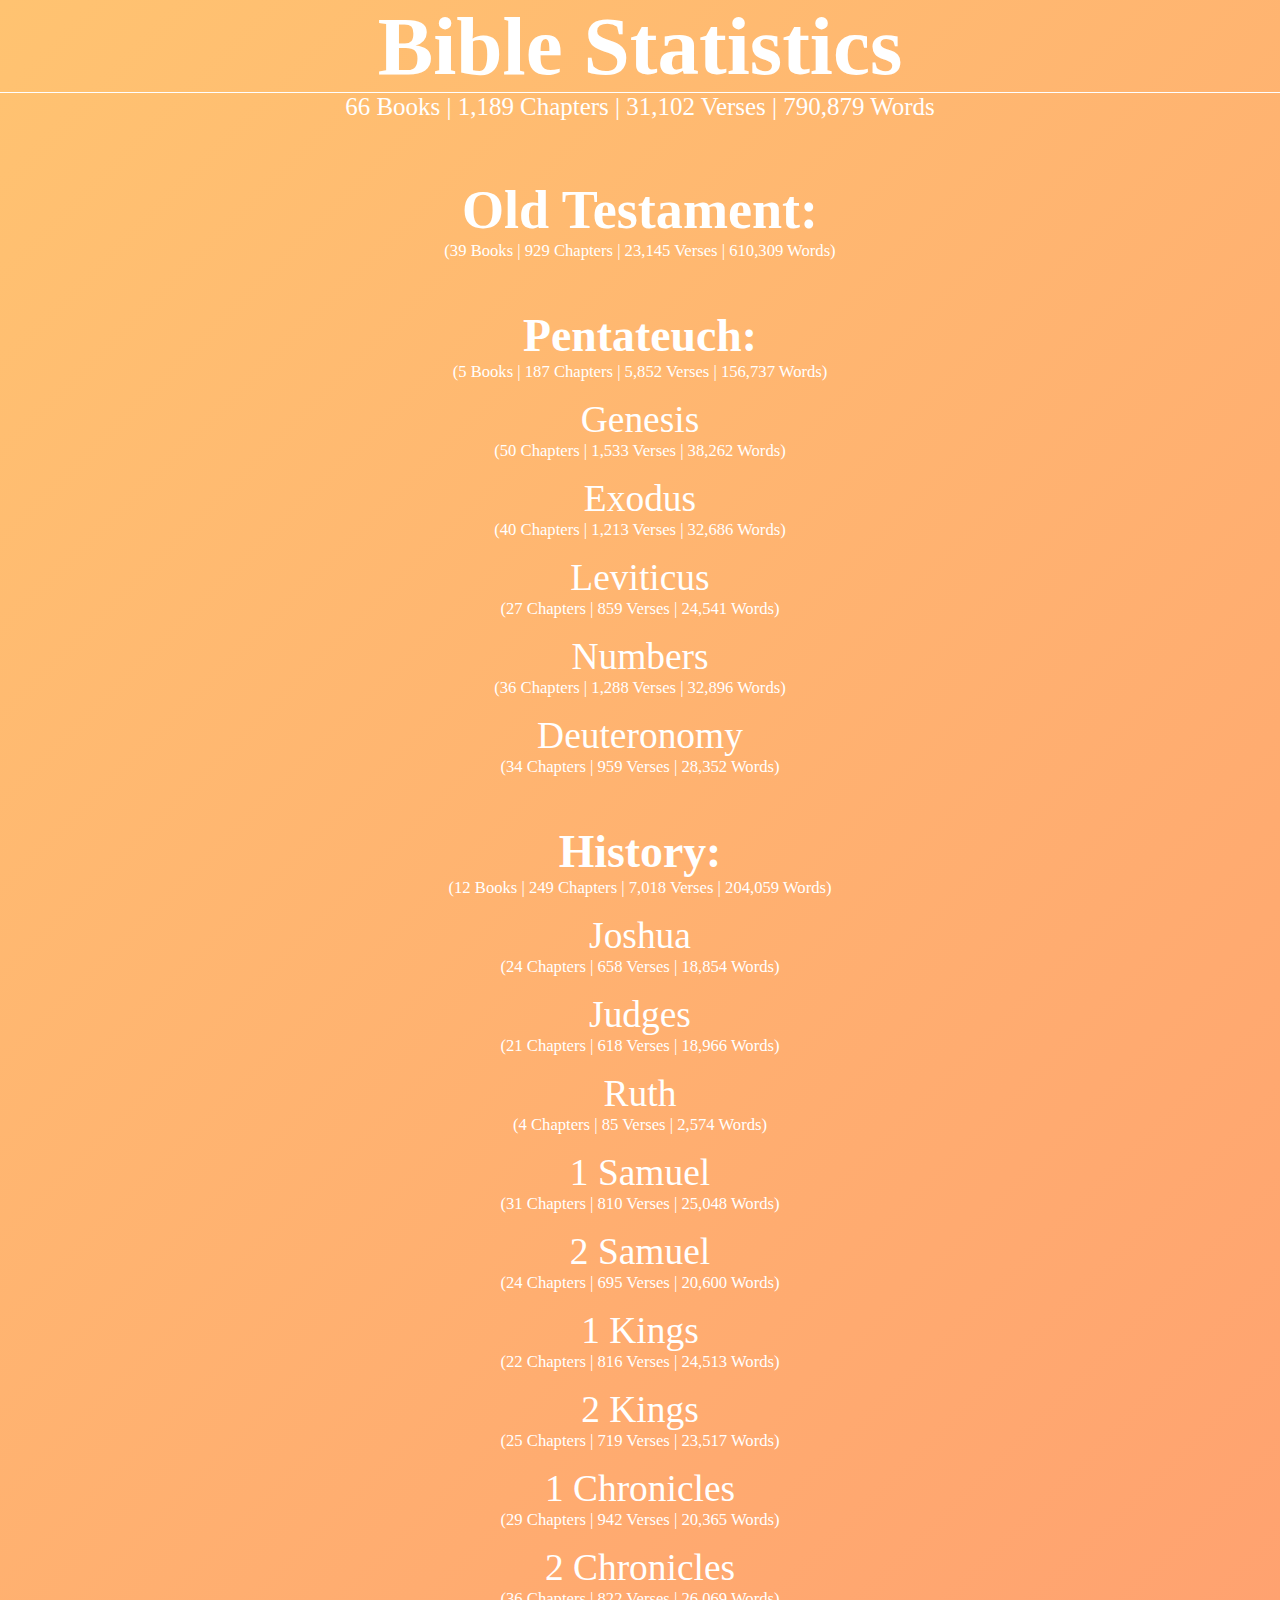
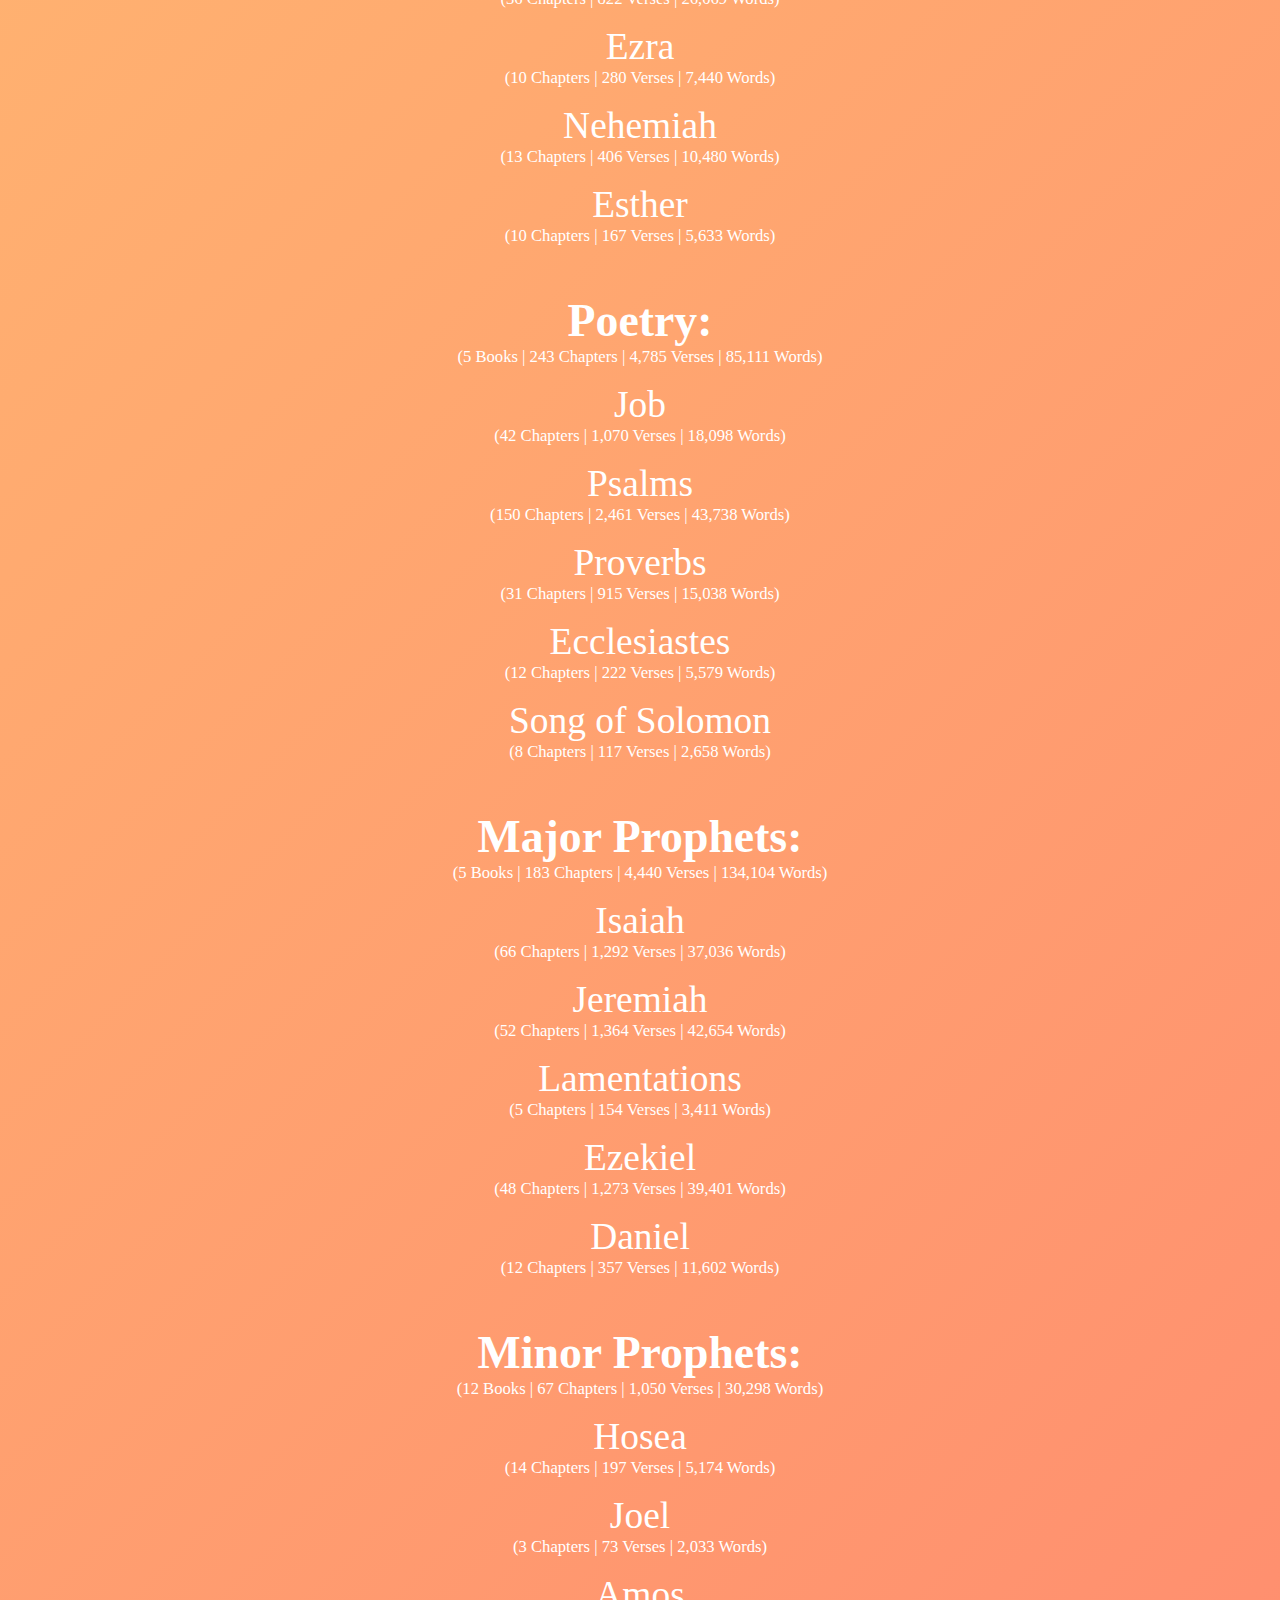
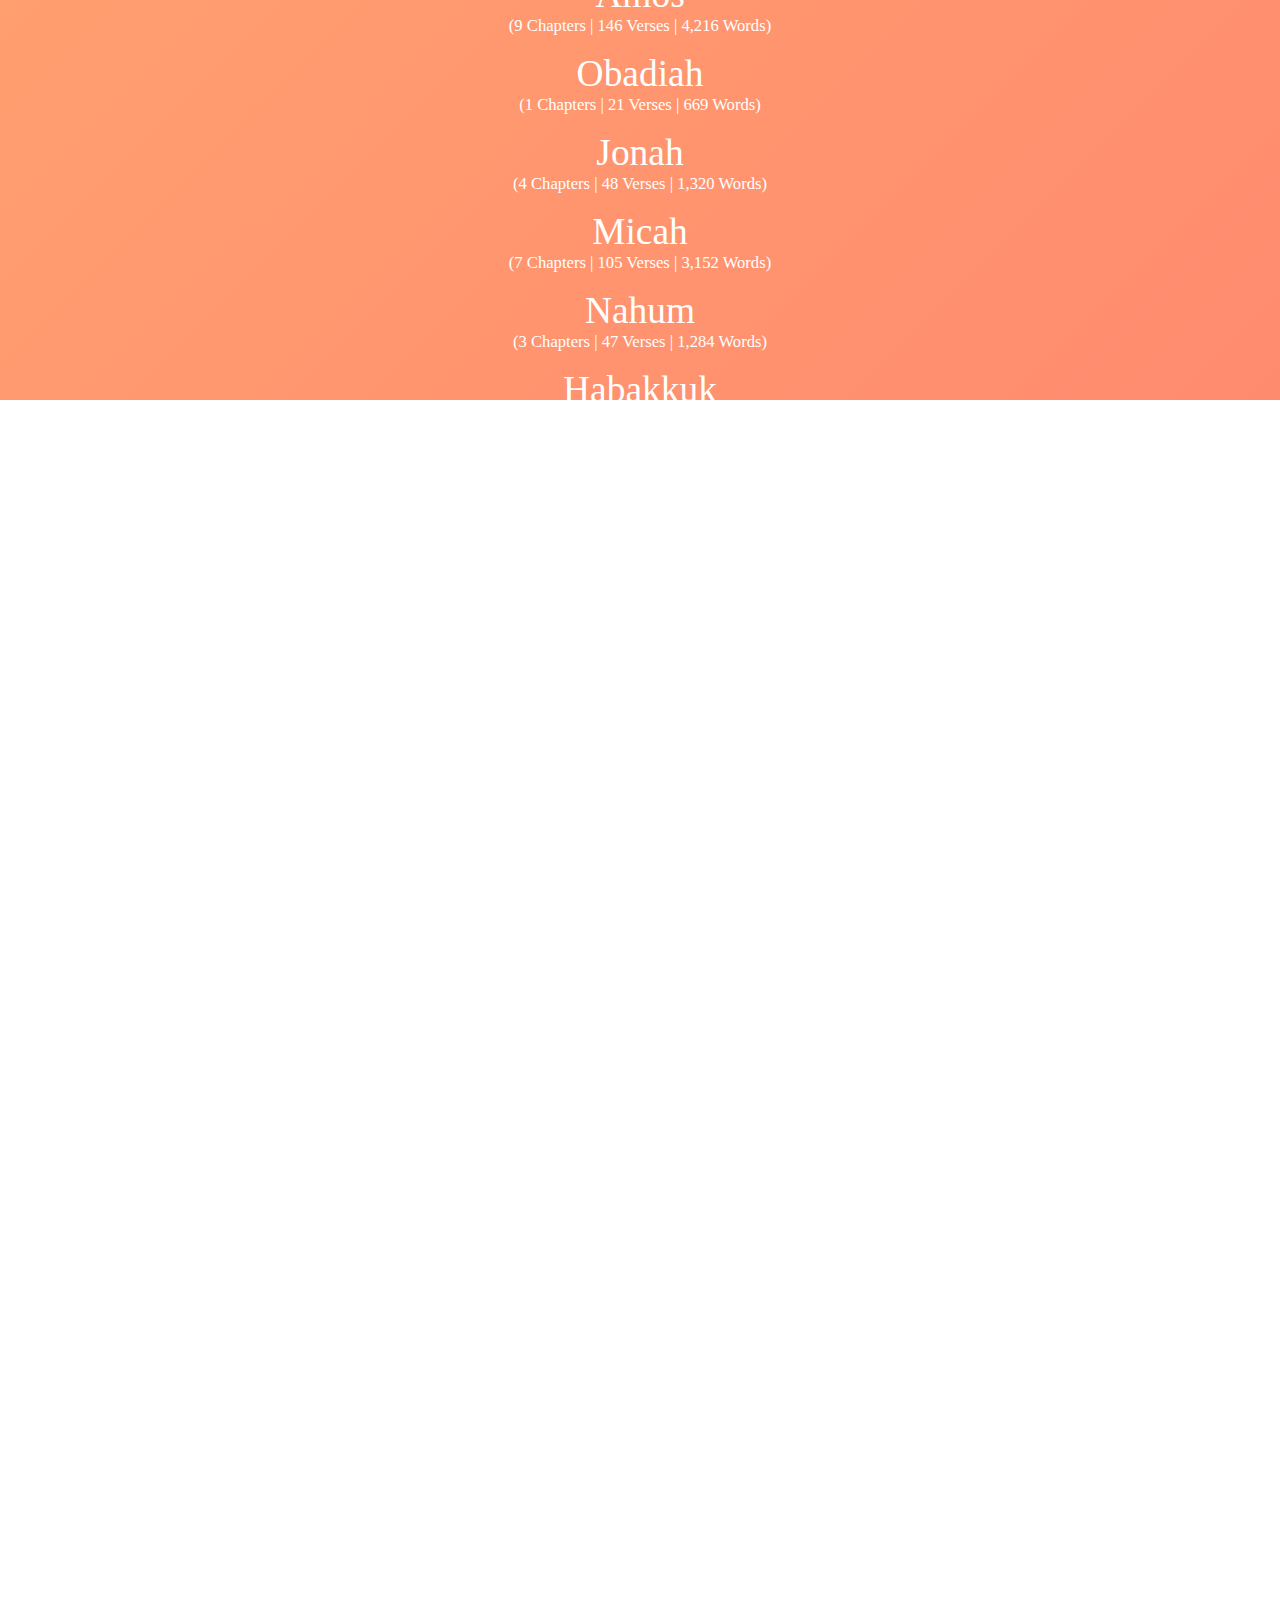
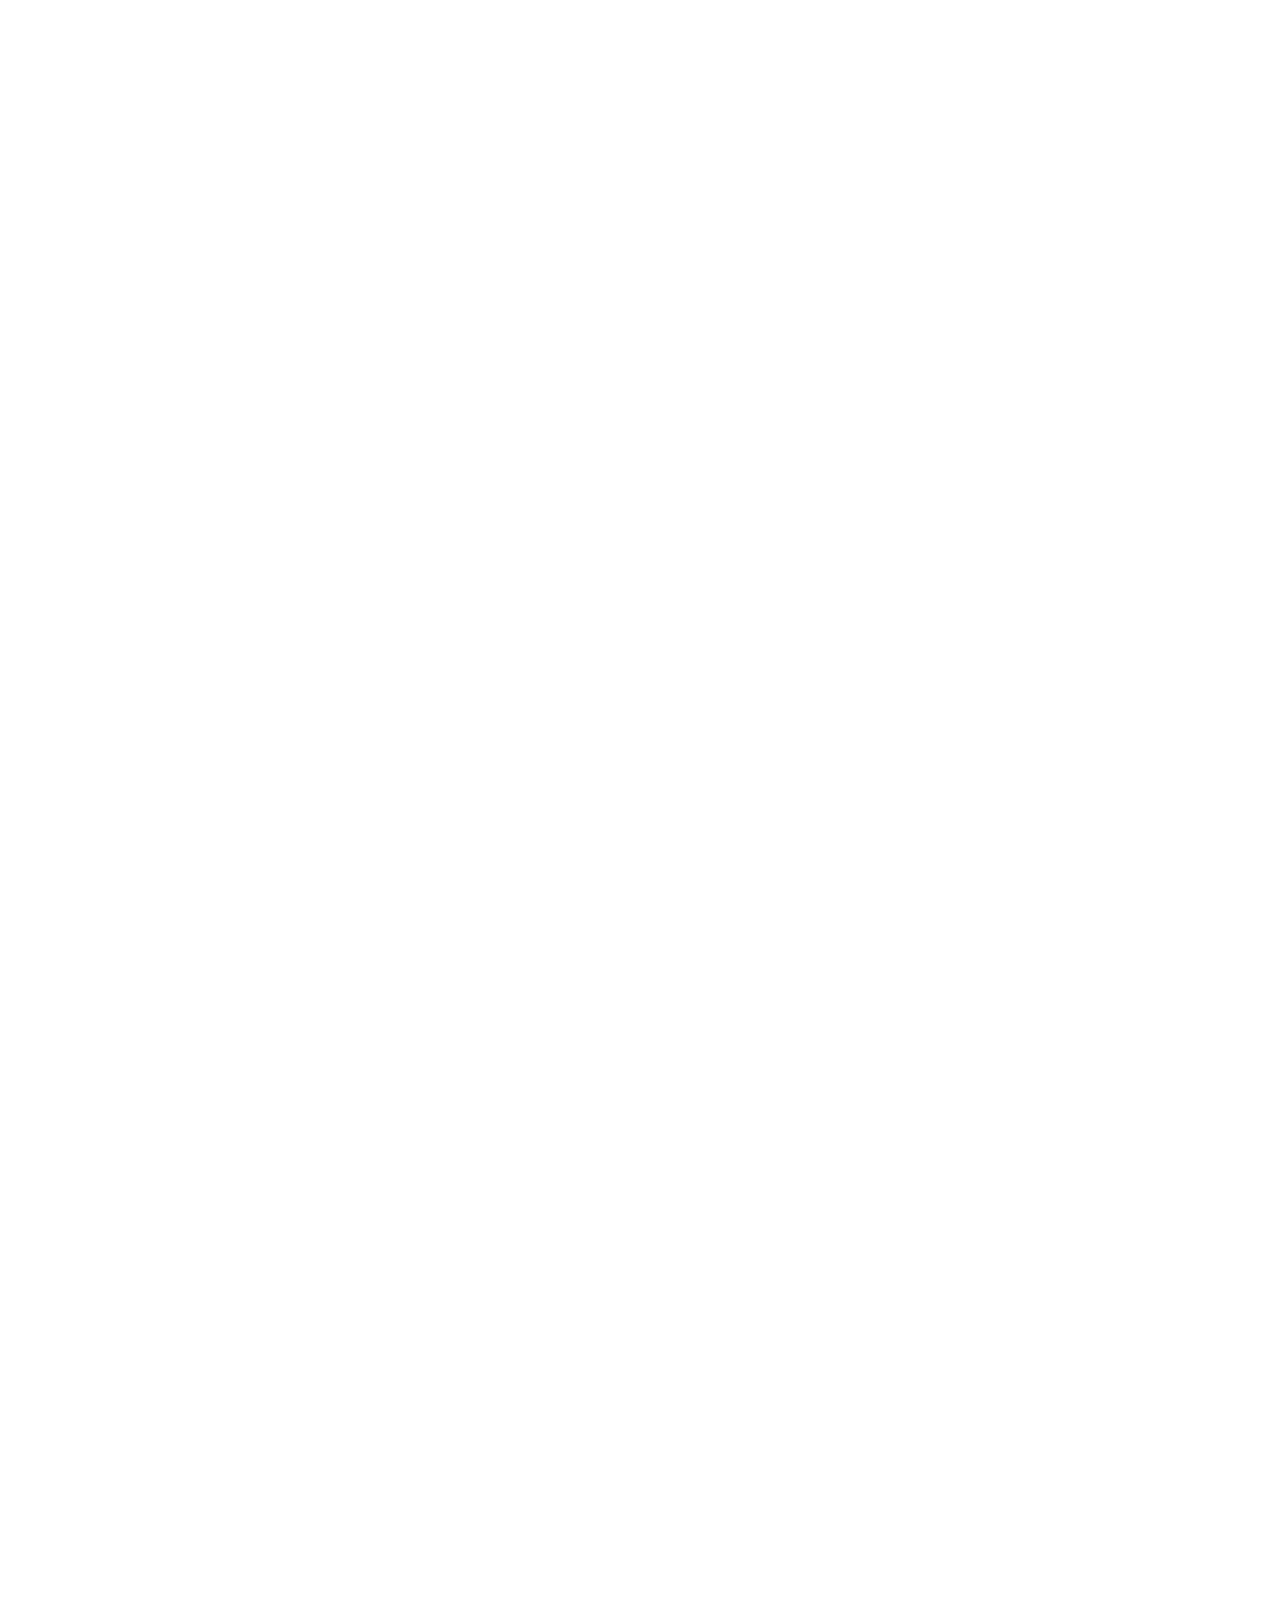
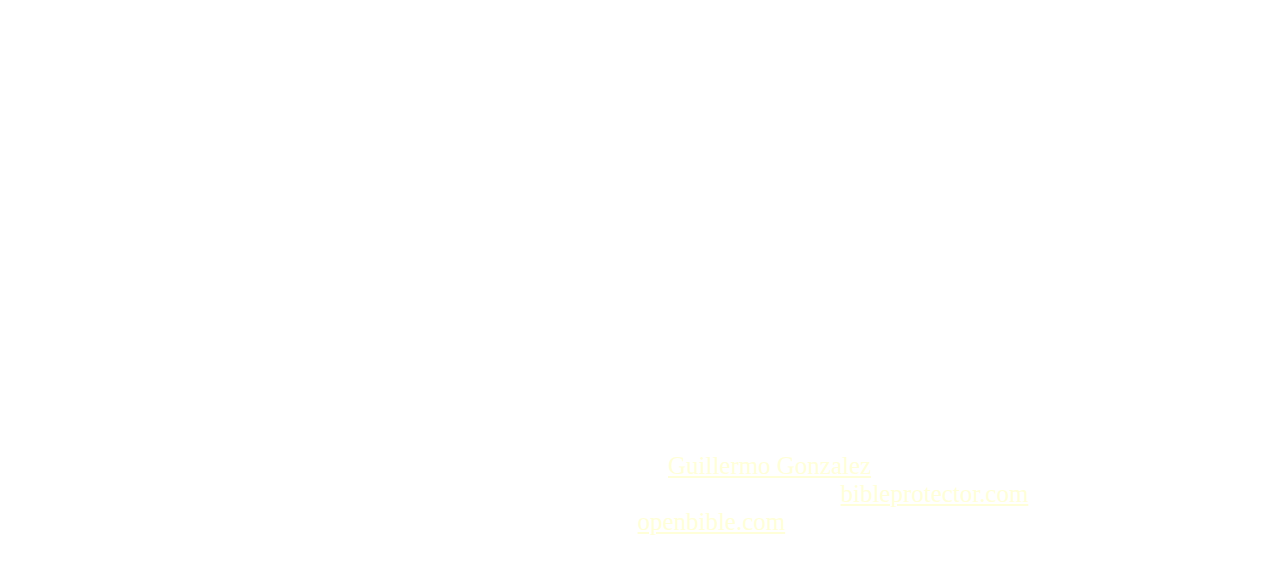
<file: index.html>
<!DOCTYPE html>
<html lang="en">
	<head>
		<meta charset="utf-8">
		<meta name="viewport" content="width=device-width, initial-scale=1">

		<title>KJV Bible Statistics</title>
		<meta name="author" content="Guillermo Gonzalez">
		<meta name="description" content="Numerical Statistics (Counts) About the Bible: King James Version (KJV)">

		<link rel="shortcut icon" href="favicon.ico" type="image/x-icon">
		<link rel="apple-touch-icon" href="favicon.ico" type="image/x-icon">
		<link rel="icon" sizes="192x192" href="favicon.ico" type="image/x-icon">
		<link rel="stylesheet" href="styles.css" type="text/css">
	</head>
	<body>
		<main>
			<h1>Bible Statistics</h1>
			<hr>
			<p class="mid-p">66 Books | 1,189 Chapters | 31,102 Verses | <nobr>790,879 Words</nobr></p>
			<br>

			<h2>Old Testament:</h2>
			<p class="sub-p">(39 Books | 929 Chapters | 23,145 Verses | <nobr>610,309 Words)</nobr></p>

			<h3>Pentateuch:</h3>
			<p class="sub-p">(5 Books | 187 Chapters | 5,852 Verses | <nobr>156,737 Words)</nobr></p>

			<p>Genesis</p>
			<p class="sub-p">(50 Chapters | 1,533 Verses | 38,262 Words)</p>
			<p>Exodus</p>
			<p class="sub-p">(40 Chapters | 1,213 Verses | 32,686 Words)</p>
			<p>Leviticus</p>
			<p class="sub-p">(27 Chapters | 859 Verses | 24,541 Words)</p>
			<p>Numbers</p>
			<p class="sub-p">(36 Chapters | 1,288 Verses | 32,896 Words)</p>
			<p>Deuteronomy</p>
			<p class="sub-p">(34 Chapters | 959 Verses | 28,352 Words)</p>

			<h3>History:</h3>
			<p class="sub-p">(12 Books | 249 Chapters | 7,018 Verses | <nobr>204,059 Words)</nobr></p>

			<p>Joshua</p>
			<p class="sub-p">(24 Chapters | 658 Verses | 18,854 Words)</p>
			<p>Judges</p>
			<p class="sub-p">(21 Chapters | 618 Verses | 18,966 Words)</p>
			<p>Ruth</p>
			<p class="sub-p">(4 Chapters | 85 Verses | 2,574 Words)</p>
			<p>1 Samuel</p>
			<p class="sub-p">(31 Chapters | 810 Verses | 25,048 Words)</p>
			<p>2 Samuel</p>
			<p class="sub-p">(24 Chapters | 695 Verses | 20,600 Words)</p>
			<p>1 Kings</p>
			<p class="sub-p">(22 Chapters | 816 Verses | 24,513 Words)</p>
			<p>2 Kings</p>
			<p class="sub-p">(25 Chapters | 719 Verses | 23,517 Words)</p>
			<p>1 Chronicles</p>
			<p class="sub-p">(29 Chapters | 942 Verses | 20,365 Words)</p>
			<p>2 Chronicles</p>
			<p class="sub-p">(36 Chapters | 822 Verses | 26,069 Words)</p>
			<p>Ezra</p>
			<p class="sub-p">(10 Chapters | 280 Verses | 7,440 Words)</p>
			<p>Nehemiah</p>
			<p class="sub-p">(13 Chapters | 406 Verses | 10,480 Words)</p>
			<p>Esther</p>
			<p class="sub-p">(10 Chapters | 167 Verses | 5,633 Words)</p>

			<h3>Poetry:</h3>
			<p class="sub-p">(5 Books | 243 Chapters | 4,785 Verses | <nobr>85,111 Words)</nobr></p>

			<p>Job</p>
			<p class="sub-p">(42 Chapters | 1,070 Verses | 18,098 Words)</p>
			<p>Psalms</p>
			<p class="sub-p">(150 Chapters | 2,461 Verses | 43,738 Words)</p>
			<p>Proverbs</p>
			<p class="sub-p">(31 Chapters | 915 Verses | 15,038 Words)</p>
			<p>Ecclesiastes</p>
			<p class="sub-p">(12 Chapters | 222 Verses | 5,579 Words)</p>
			<p>Song of Solomon</p>
			<p class="sub-p">(8 Chapters | 117 Verses | 2,658 Words)</p>

			<h3>Major Prophets:</h3>
			<p class="sub-p">(5 Books | 183 Chapters | 4,440 Verses | <nobr>134,104 Words)</nobr></p>

			<p>Isaiah</p>
			<p class="sub-p">(66 Chapters | 1,292 Verses | 37,036 Words)</p>
			<p>Jeremiah</p>
			<p class="sub-p">(52 Chapters | 1,364 Verses | 42,654 Words)</p>
			<p>Lamentations</p>
			<p class="sub-p">(5 Chapters | 154 Verses | 3,411 Words)</p>
			<p>Ezekiel</p>
			<p class="sub-p">(48 Chapters | 1,273 Verses | 39,401 Words)</p>
			<p>Daniel</p>
			<p class="sub-p">(12 Chapters | 357 Verses | 11,602 Words)</p>

			<h3>Minor Prophets:</h3>
			<p class="sub-p">(12 Books | 67 Chapters | 1,050 Verses | <nobr>30,298 Words)</nobr></p>

			<p>Hosea</p>
			<p class="sub-p">(14 Chapters | 197 Verses | 5,174 Words)</p>
			<p>Joel</p>
			<p class="sub-p">(3 Chapters | 73 Verses | 2,033 Words)</p>
			<p>Amos</p>
			<p class="sub-p">(9 Chapters | 146 Verses | 4,216 Words)</p>
			<p>Obadiah</p>
			<p class="sub-p">(1 Chapters | 21 Verses | 669 Words)</p>
			<p>Jonah</p>
			<p class="sub-p">(4 Chapters | 48 Verses | 1,320 Words)</p>
			<p>Micah</p>
			<p class="sub-p">(7 Chapters | 105 Verses | 3,152 Words)</p>
			<p>Nahum</p>
			<p class="sub-p">(3 Chapters | 47 Verses | 1,284 Words)</p>
			<p>Habakkuk</p>
			<p class="sub-p">(3 Chapters | 56 Verses | 1,475 Words)</p>
			<p>Zephaniah</p>
			<p class="sub-p">(3 Chapters | 53 Verses | 1,616 Words)</p>
			<p>Haggai</p>
			<p class="sub-p">(2 Chapters | 38 Verses | 1,130 Words)</p>
			<p>Zechariah</p>
			<p class="sub-p">(14 Chapters | 211 Verses | 6,443 Words)</p>
			<p>Malachi</p>
			<p class="sub-p">(4 Chapters | 55 Verses | 1,786 Words)</p>
			<br>

			<h2>New Testament:</h2>
			<p class="sub-p">(27 Books | 260 Chapters | 7,957 Verses | <nobr>180,570 Words)</nobr></p>

			<h3>Gospels:</h3>
			<p class="sub-p">(4 Books | 89 Chapters | 3,779 Verses | <nobr>83,883 Words)</nobr></p>

			<p>Matthew</p>
			<p class="sub-p">(28 Chapters | 1,071 Verses | 23,684 Words)</p>
			<p>Mark</p>
			<p class="sub-p">(16 Chapters | 678 Verses | 15,166 Words)</p>
			<p>Luke</p>
			<p class="sub-p">(24 Chapters | 1,151 Verses | 25,939 Words)</p>
			<p>John</p>
			<p class="sub-p">(21 Chapters | 879 Verses | 19,094 Words)</p>

			<h3>History:</h3>
			<p>Acts</p>
			<p class="sub-p">(28 Chapters | 1,007 Verses | 24,245 Words)</p>

			<h3>Pauline Epistles:</h3>
			<p class="sub-p">(13 Books | 87 Chapters | 2,033 Verses | <nobr>43,490 Words)</nobr></p>

			<p>Romans</p>
			<p class="sub-p">(16 Chapters | 433 Verses | 9,438 Words)</p>
			<p>1 Corinthians</p>
			<p class="sub-p">(16 Chapters | 437 Verses | 9,480 Words)</p>
			<p>2 Corinthians</p>
			<p class="sub-p">(13 Chapters | 257 Verses | 6,083 Words)</p>
			<p>Galatians</p>
			<p class="sub-p">(6 Chapters | 149 Verses | 3,090 Words)</p>
			<p>Ephesians</p>
			<p class="sub-p">(6 Chapters | 155 Verses | 3,030 Words)</p>
			<p>Philippians</p>
			<p class="sub-p">(4 Chapters | 104 Verses | 2,193 Words)</p>
			<p>Colossians</p>
			<p class="sub-p">(4 Chapters | 95 Verses | 1,989 Words)</p>
			<p>1 Thessalonians</p>
			<p class="sub-p">(5 Chapters | 89 Verses | 1,847 Words)</p>
			<p>2 Thessalonians</p>
			<p class="sub-p">(3 Chapters | 47 Verses | 1,032 Words)</p>
			<p>1 Timothy</p>
			<p class="sub-p">(6 Chapters | 113 Verses | 2,260 Words)</p>
			<p>2 Timothy</p>
			<p class="sub-p">(4 Chapters | 83 Verses | 1,694 Words)</p>
			<p>Titus</p>
			<p class="sub-p">(3 Chapters | 46 Verses | 915 Words)</p>
			<p>Philemon</p>
			<p class="sub-p">(1 Chapters | 25 Verses | 439 Words)</p>

			<h3>General Epistles:</h3>
			<p class="sub-p">(8 Books | 34 Chapters | 734 Verses | <nobr>16,955 Words)</nobr></p>

			<p>Hebrews</p>
			<p class="sub-p">(13 Chapters | 303 Verses | 6,905 Words)</p>
			<p>James</p>
			<p class="sub-p">(5 Chapters | 108 Verses | 2,304 Words)</p>
			<p>1 Peter</p>
			<p class="sub-p">(5 Chapters | 105 Verses | 2,476 Words)</p>
			<p>2 Peter</p>
			<p class="sub-p">(3 Chapters | 61 Verses | 1,553 Words)</p>
			<p>1 John</p>
			<p class="sub-p">(5 Chapters | 105 Verses | 2,517 Words)</p>
			<p>2 John</p>
			<p class="sub-p">(1 Chapters | 13 Verses | 298 Words)</p>
			<p>3 John</p>
			<p class="sub-p">(1 Chapters | 14 Verses | 294 Words)</p>
			<p>Jude</p>
			<p class="sub-p">(1 Chapters | 25 Verses | 608 Words)</p>

			<h3>Apocrypha:</h3>
			<p>Revelation</p>
			<p class="sub-p">(22 Chapters | 404 Verses | 11,997 Words)</p>
			<br>
			<br>

			<hr>
			<br>
			<p class="mid-p">The King James Version (KJV) Bible is in the Public Domain in the United States, granting unrestricted use. The content presented on this page is a derived work found by <a href="https://guillegonzalez.github.io/" target="_blank">Guillermo Gonzalez</a>, using the Python Programming Language. It primarily draws from a freely accessible text file obtained from <a href="https://www.bibleprotector.com/" target="_blank">bibleprotector.com</a>, supplemented by free files from <a href="https://openbible.com/downloads.htm" target="_blank">openbible.com</a>.</p>
			<br>
		</main>
	</body>
</html>
</file>
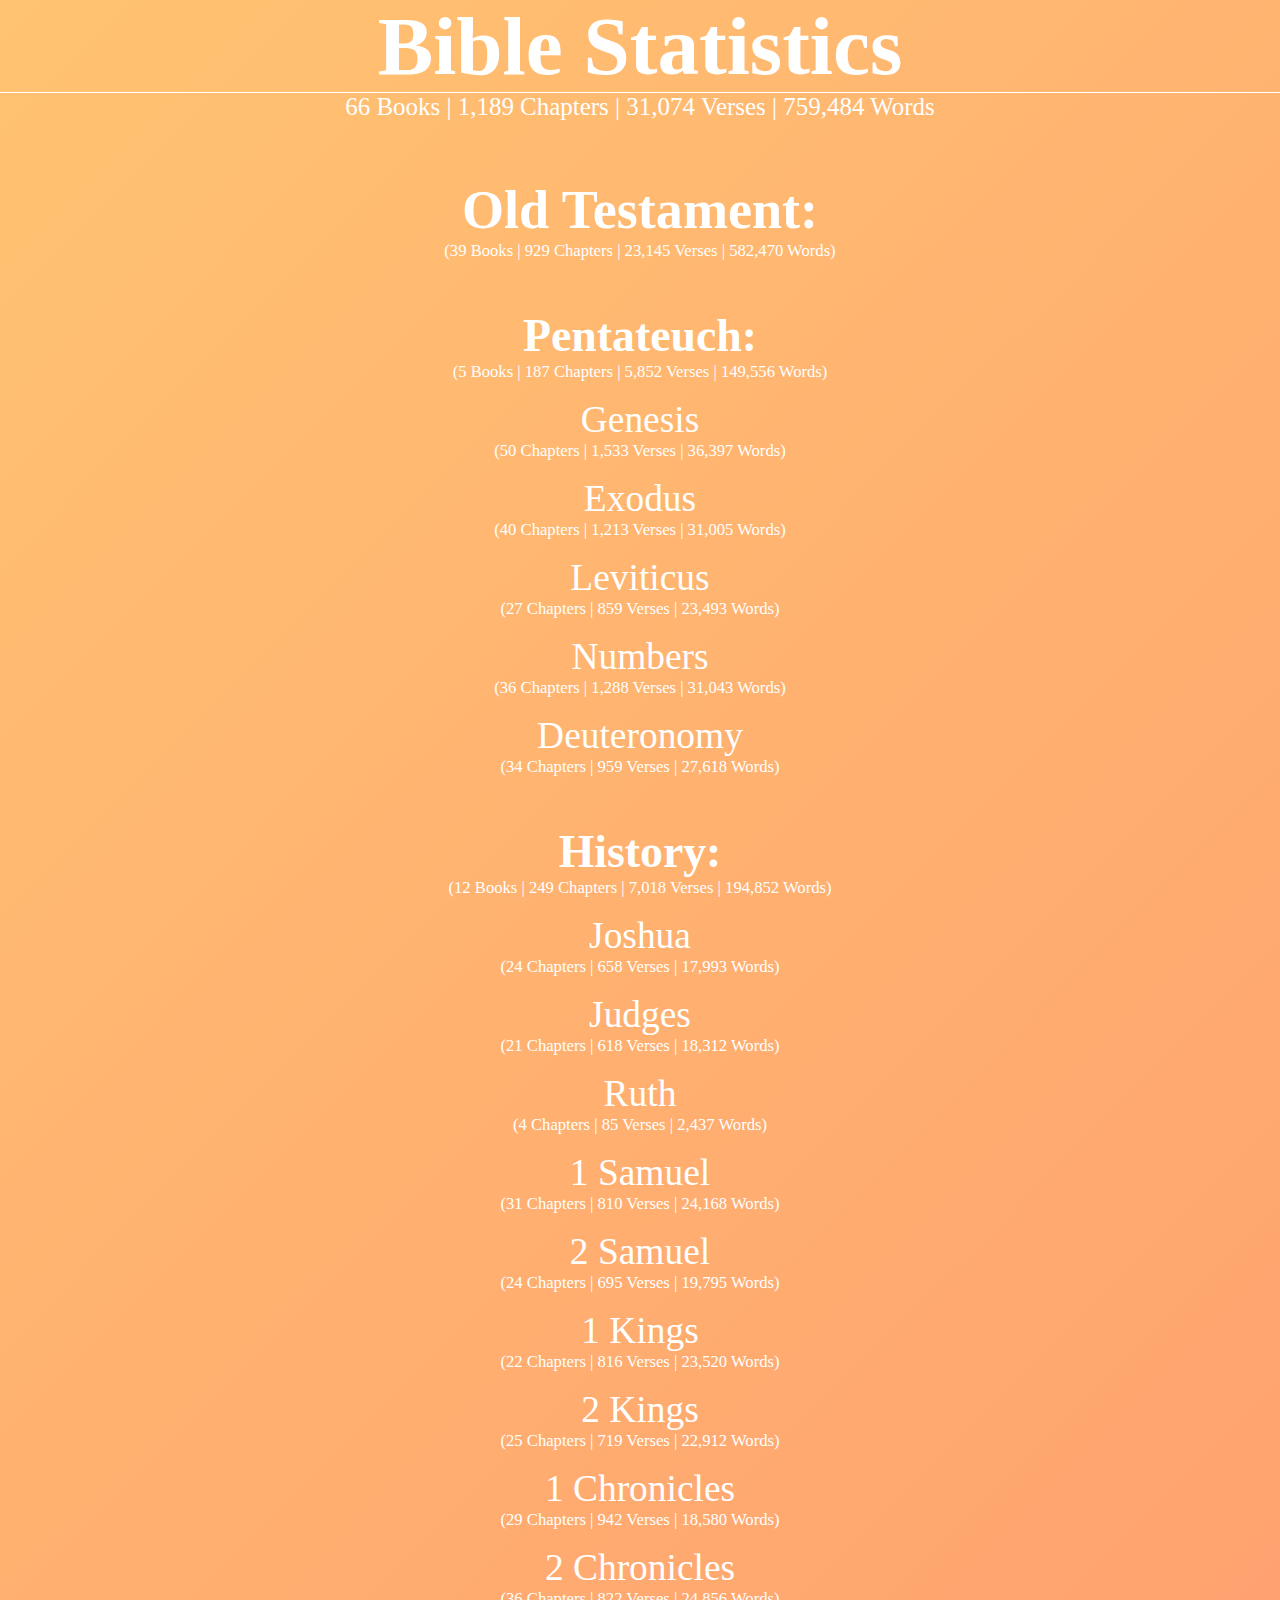
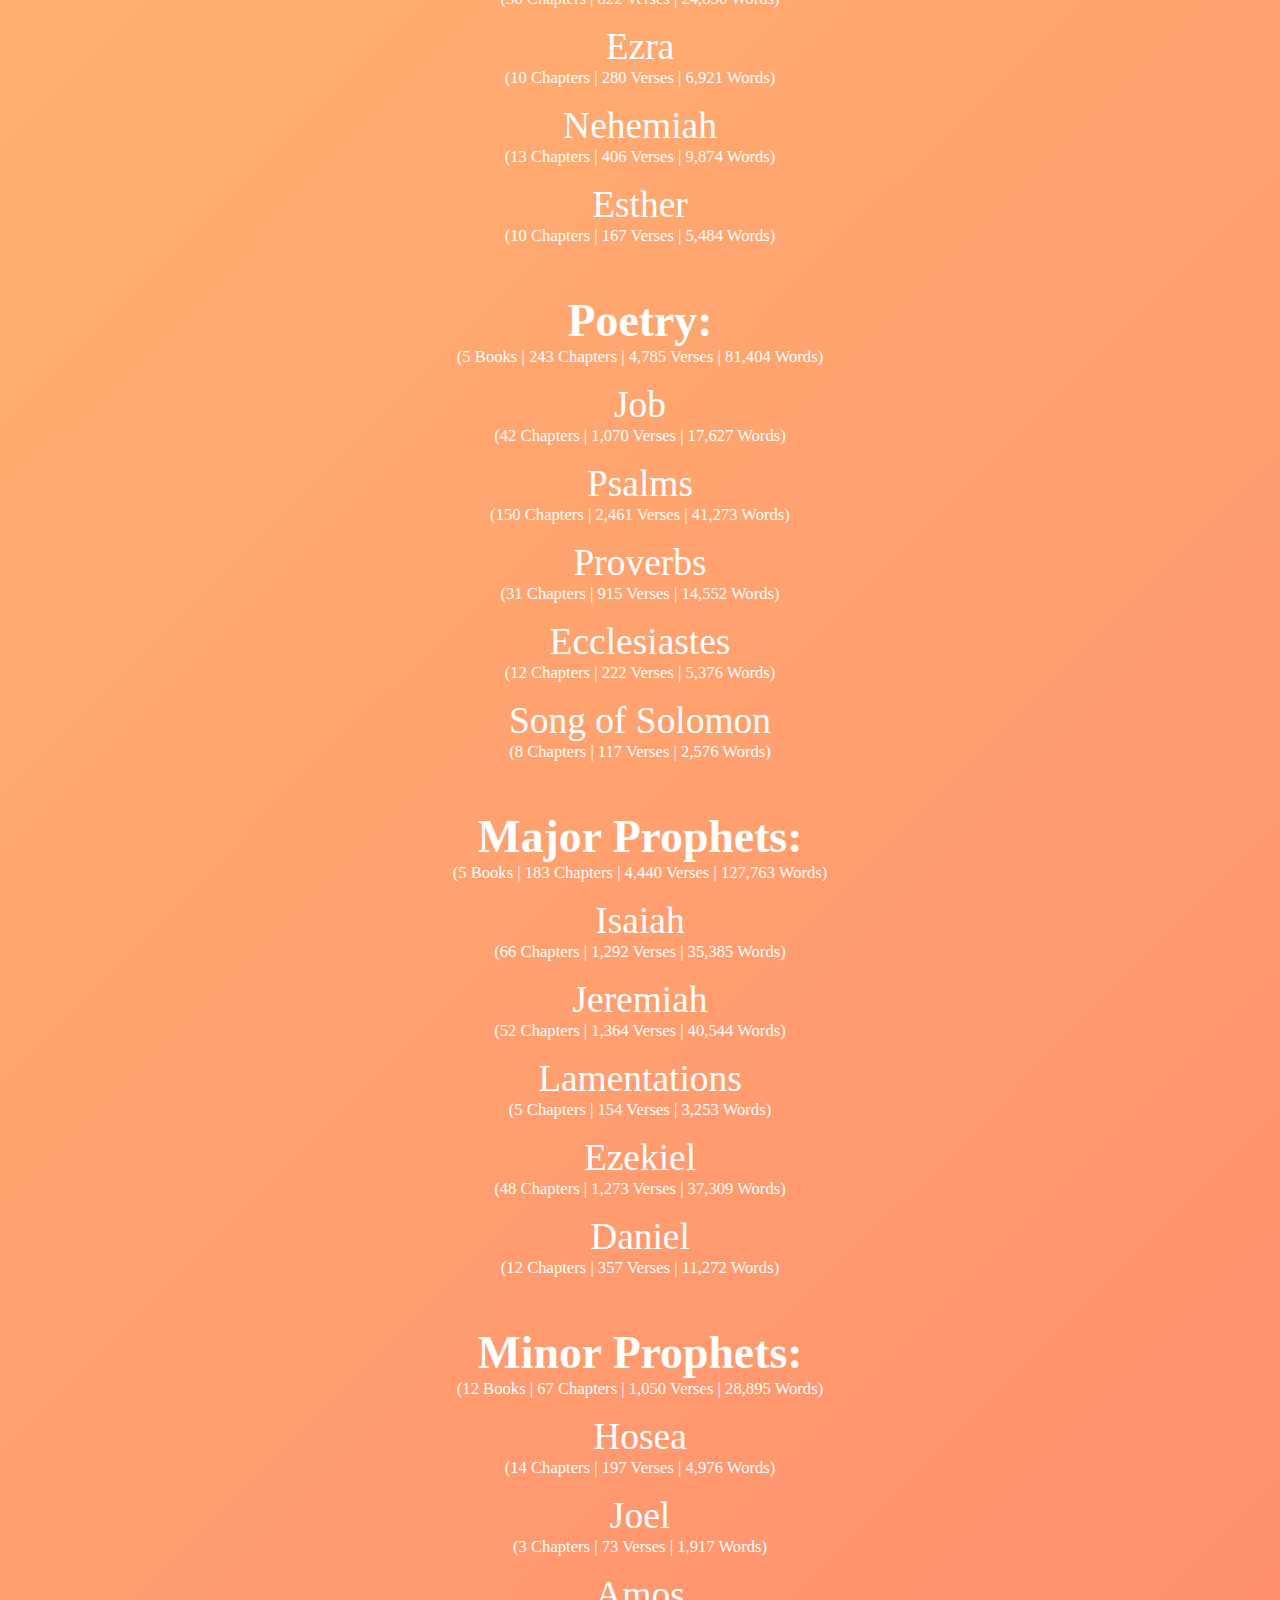
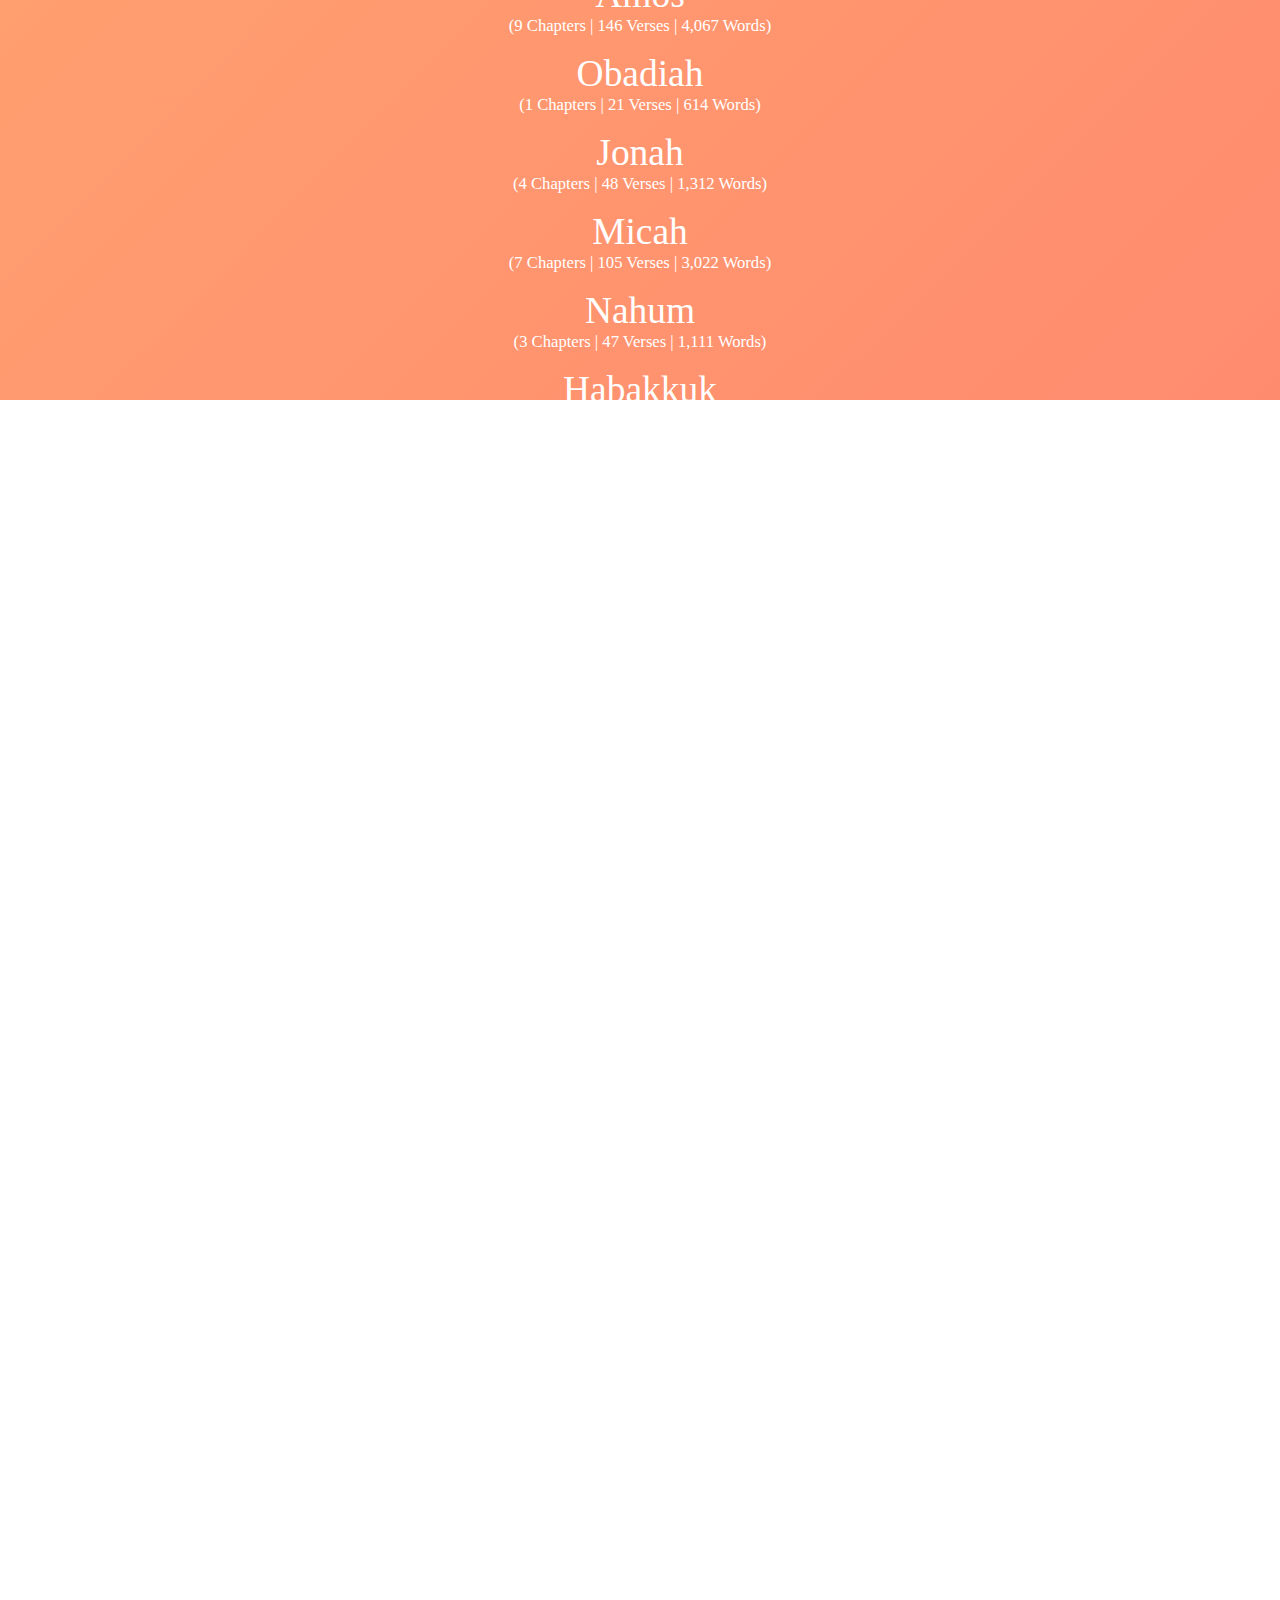
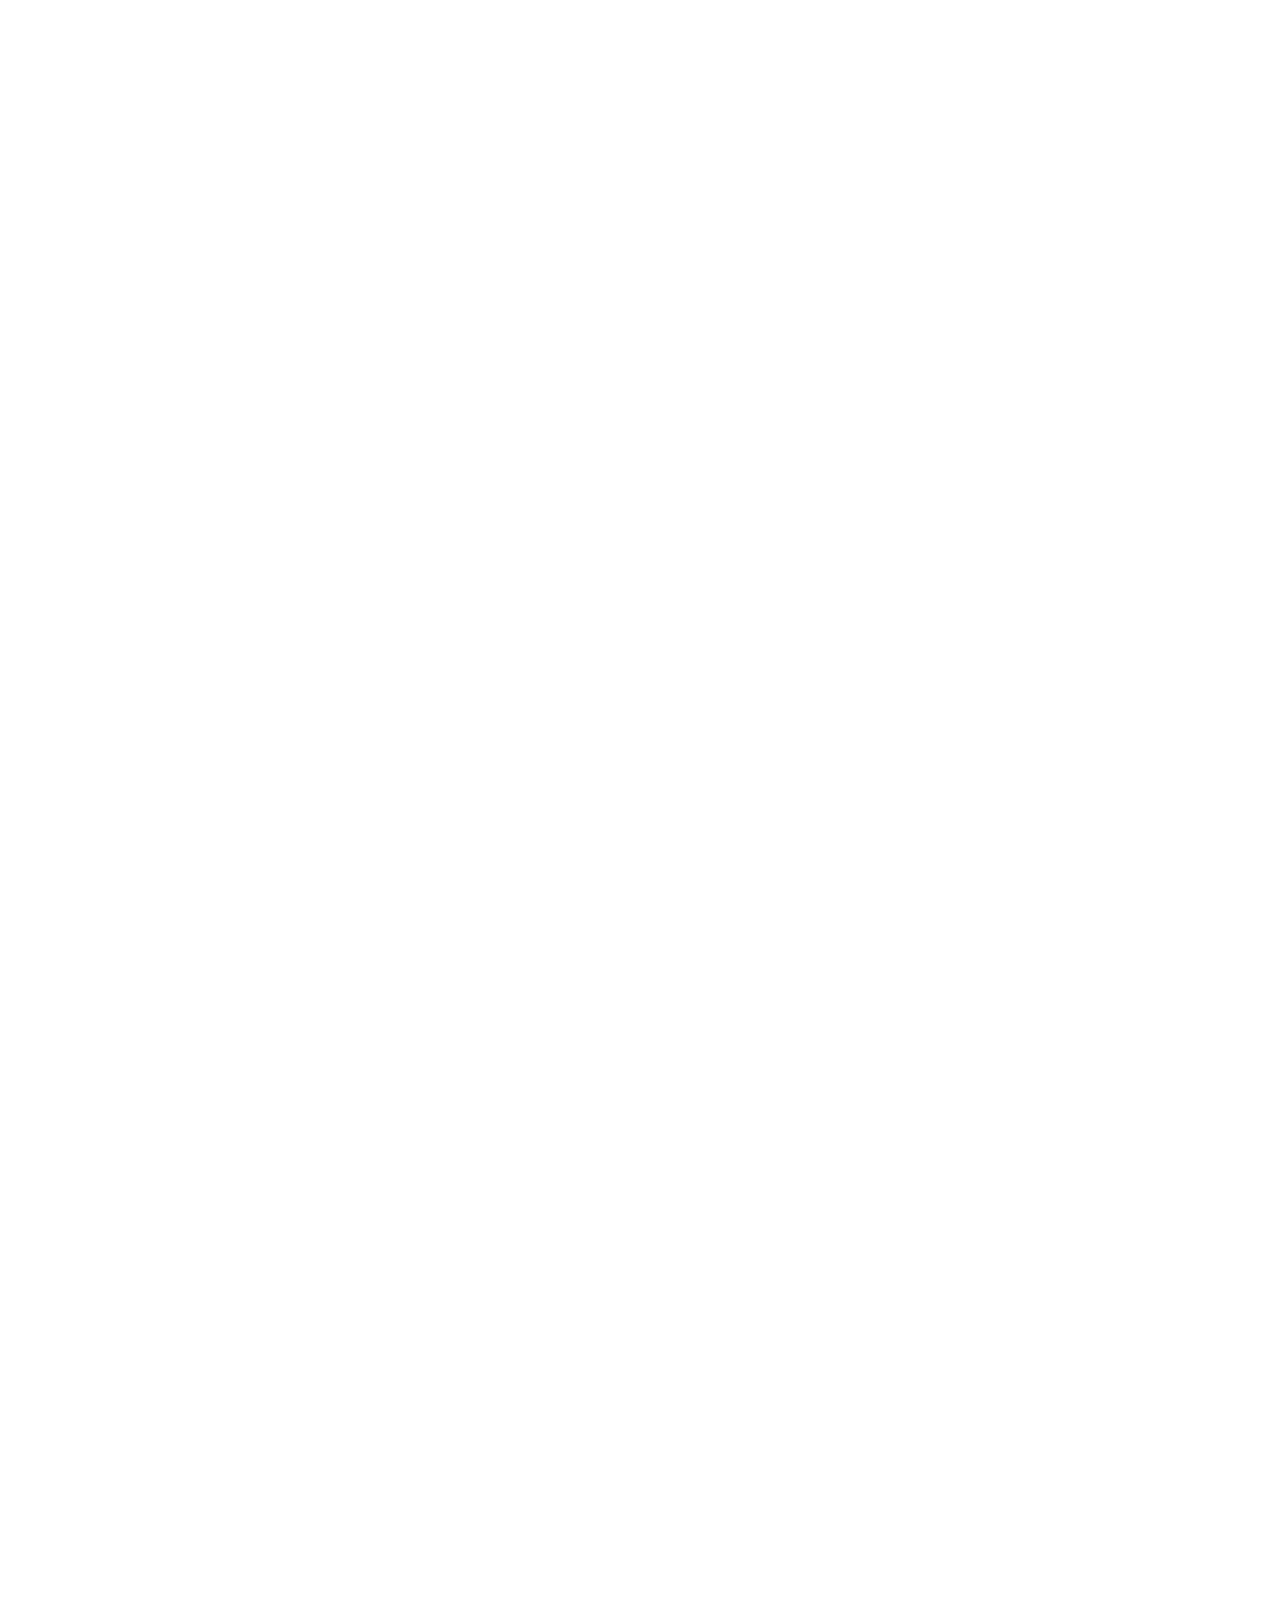
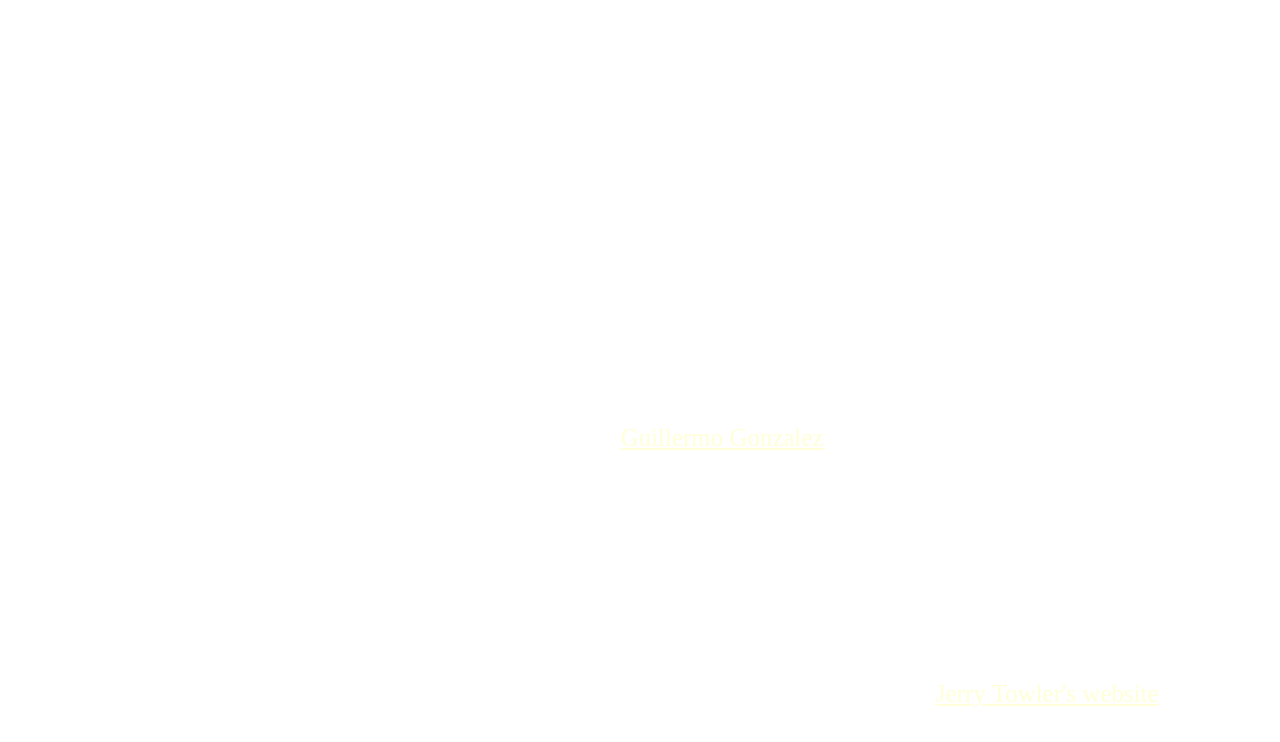
<file: esv.html>
<!DOCTYPE html>
<html lang="en">
	<head>
		<meta charset="utf-8">
		<meta name="viewport" content="width=device-width, initial-scale=1">

		<title>ESV Bible Statistics</title>
		<meta name="author" content="Guillermo Gonzalez">
		<meta name="description" content="Numerical Statistics (Counts) About the Bible: English Standard Version (ESV)">

		<link rel="shortcut icon" href="favicon.ico" type="image/x-icon">
		<link rel="apple-touch-icon" href="favicon.ico" type="image/x-icon">
		<link rel="icon" sizes="192x192" href="favicon.ico" type="image/x-icon">
		<link rel="stylesheet" href="styles.css" type="text/css">
	</head>
	<body>
		<main>
			<h1>Bible Statistics</h1>
			<hr>
			<p class="mid-p">66 Books | 1,189 Chapters | 31,074 Verses | <nobr>759,484 Words</nobr></p>
			<br>

			<h2>Old Testament:</h2>
			<p class="sub-p">(39 Books | 929 Chapters | 23,145 Verses | <nobr>582,470 Words)</nobr></p>

			<h3>Pentateuch:</h3>
			<p class="sub-p">(5 Books | 187 Chapters | 5,852 Verses | <nobr>149,556 Words)</nobr></p>

			<p>Genesis</p>
			<p class="sub-p">(50 Chapters | 1,533 Verses | 36,397 Words)</p>
			<p>Exodus</p>
			<p class="sub-p">(40 Chapters | 1,213 Verses | 31,005 Words)</p>
			<p>Leviticus</p>
			<p class="sub-p">(27 Chapters | 859 Verses | 23,493 Words)</p>
			<p>Numbers</p>
			<p class="sub-p">(36 Chapters | 1,288 Verses | 31,043 Words)</p>
			<p>Deuteronomy</p>
			<p class="sub-p">(34 Chapters | 959 Verses | 27,618 Words)</p>

			<h3>History:</h3>
			<p class="sub-p">(12 Books | 249 Chapters | 7,018 Verses | <nobr>194,852 Words)</nobr></p>

			<p>Joshua</p>
			<p class="sub-p">(24 Chapters | 658 Verses | 17,993 Words)</p>
			<p>Judges</p>
			<p class="sub-p">(21 Chapters | 618 Verses | 18,312 Words)</p>
			<p>Ruth</p>
			<p class="sub-p">(4 Chapters | 85 Verses | 2,437 Words)</p>
			<p>1 Samuel</p>
			<p class="sub-p">(31 Chapters | 810 Verses | 24,168 Words)</p>
			<p>2 Samuel</p>
			<p class="sub-p">(24 Chapters | 695 Verses | 19,795 Words)</p>
			<p>1 Kings</p>
			<p class="sub-p">(22 Chapters | 816 Verses | 23,520 Words)</p>
			<p>2 Kings</p>
			<p class="sub-p">(25 Chapters | 719 Verses | 22,912 Words)</p>
			<p>1 Chronicles</p>
			<p class="sub-p">(29 Chapters | 942 Verses | 18,580 Words)</p>
			<p>2 Chronicles</p>
			<p class="sub-p">(36 Chapters | 822 Verses | 24,856 Words)</p>
			<p>Ezra</p>
			<p class="sub-p">(10 Chapters | 280 Verses | 6,921 Words)</p>
			<p>Nehemiah</p>
			<p class="sub-p">(13 Chapters | 406 Verses | 9,874 Words)</p>
			<p>Esther</p>
			<p class="sub-p">(10 Chapters | 167 Verses | 5,484 Words)</p>

			<h3>Poetry:</h3>
			<p class="sub-p">(5 Books | 243 Chapters | 4,785 Verses | <nobr>81,404 Words)</nobr></p>

			<p>Job</p>
			<p class="sub-p">(42 Chapters | 1,070 Verses | 17,627 Words)</p>
			<p>Psalms</p>
			<p class="sub-p">(150 Chapters | 2,461 Verses | 41,273 Words)</p>
			<p>Proverbs</p>
			<p class="sub-p">(31 Chapters | 915 Verses | 14,552 Words)</p>
			<p>Ecclesiastes</p>
			<p class="sub-p">(12 Chapters | 222 Verses | 5,376 Words)</p>
			<p>Song of Solomon</p>
			<p class="sub-p">(8 Chapters | 117 Verses | 2,576 Words)</p>

			<h3>Major Prophets:</h3>
			<p class="sub-p">(5 Books | 183 Chapters | 4,440 Verses | <nobr>127,763 Words)</nobr></p>

			<p>Isaiah</p>
			<p class="sub-p">(66 Chapters | 1,292 Verses | 35,385 Words)</p>
			<p>Jeremiah</p>
			<p class="sub-p">(52 Chapters | 1,364 Verses | 40,544 Words)</p>
			<p>Lamentations</p>
			<p class="sub-p">(5 Chapters | 154 Verses | 3,253 Words)</p>
			<p>Ezekiel</p>
			<p class="sub-p">(48 Chapters | 1,273 Verses | 37,309 Words)</p>
			<p>Daniel</p>
			<p class="sub-p">(12 Chapters | 357 Verses | 11,272 Words)</p>

			<h3>Minor Prophets:</h3>
			<p class="sub-p">(12 Books | 67 Chapters | 1,050 Verses | <nobr>28,895 Words)</nobr></p>

			<p>Hosea</p>
			<p class="sub-p">(14 Chapters | 197 Verses | 4,976 Words)</p>
			<p>Joel</p>
			<p class="sub-p">(3 Chapters | 73 Verses | 1,917 Words)</p>
			<p>Amos</p>
			<p class="sub-p">(9 Chapters | 146 Verses | 4,067 Words)</p>
			<p>Obadiah</p>
			<p class="sub-p">(1 Chapters | 21 Verses | 614 Words)</p>
			<p>Jonah</p>
			<p class="sub-p">(4 Chapters | 48 Verses | 1,312 Words)</p>
			<p>Micah</p>
			<p class="sub-p">(7 Chapters | 105 Verses | 3,022 Words)</p>
			<p>Nahum</p>
			<p class="sub-p">(3 Chapters | 47 Verses | 1,111 Words)</p>
			<p>Habakkuk</p>
			<p class="sub-p">(3 Chapters | 56 Verses | 1,373 Words)</p>
			<p>Zephaniah</p>
			<p class="sub-p">(3 Chapters | 53 Verses | 1,573 Words)</p>
			<p>Haggai</p>
			<p class="sub-p">(2 Chapters | 38 Verses | 1,095 Words)</p>
			<p>Zechariah</p>
			<p class="sub-p">(14 Chapters | 211 Verses | 6,083 Words)</p>
			<p>Malachi</p>
			<p class="sub-p">(4 Chapters | 55 Verses | 1,752 Words)</p>
			<br>

			<h2>New Testament:</h2>
			<p class="sub-p">(27 Books | 260 Chapters | 7,929 Verses | <nobr>177,014 Words)</nobr></p>

			<h3>Gospels:</h3>
			<p class="sub-p">(4 Books | 89 Chapters | 3,755 Verses | <nobr>81,466 Words)</nobr></p>

			<p>Matthew</p>
			<p class="sub-p">(28 Chapters | 1,067 Verses | 23,019 Words)</p>
			<p>Mark</p>
			<p class="sub-p">(16 Chapters | 673 Verses | 14,596 Words)</p>
			<p>Luke</p>
			<p class="sub-p">(24 Chapters | 1,149 Verses | 25,010 Words)</p>
			<p>John</p>
			<p class="sub-p">(21 Chapters | 866 Verses | 18,841 Words)</p>

			<h3>History:</h3>
			<p>Acts</p>
			<p class="sub-p">(28 Chapters | 1,003 Verses | 23,633 Words)</p>

			<h3>Pauline Epistles:</h3>
			<p class="sub-p">(13 Books | 87 Chapters | 2,032 Verses | <nobr>43,447 Words)</nobr></p>

			<p>Romans</p>
			<p class="sub-p">(16 Chapters | 432 Verses | 9,530 Words)</p>
			<p>1 Corinthians</p>
			<p class="sub-p">(16 Chapters | 437 Verses | 9,314 Words)</p>
			<p>2 Corinthians</p>
			<p class="sub-p">(13 Chapters | 257 Verses | 6,077 Words)</p>
			<p>Galatians</p>
			<p class="sub-p">(6 Chapters | 149 Verses | 3,133 Words)</p>
			<p>Ephesians</p>
			<p class="sub-p">(6 Chapters | 155 Verses | 3,014 Words)</p>
			<p>Philippians</p>
			<p class="sub-p">(4 Chapters | 104 Verses | 2,160 Words)</p>
			<p>Colossians</p>
			<p class="sub-p">(4 Chapters | 95 Verses | 1,950 Words)</p>
			<p>1 Thessalonians</p>
			<p class="sub-p">(5 Chapters | 89 Verses | 1,854 Words)</p>
			<p>2 Thessalonians</p>
			<p class="sub-p">(3 Chapters | 47 Verses | 1,065 Words)</p>
			<p>1 Timothy</p>
			<p class="sub-p">(6 Chapters | 113 Verses | 2,314 Words)</p>
			<p>2 Timothy</p>
			<p class="sub-p">(4 Chapters | 83 Verses | 1,647 Words)</p>
			<p>Titus</p>
			<p class="sub-p">(3 Chapters | 46 Verses | 928 Words)</p>
			<p>Philemon</p>
			<p class="sub-p">(1 Chapters | 25 Verses | 461 Words)</p>

			<h3>General Epistles:</h3>
			<p class="sub-p">(8 Books | 34 Chapters | 735 Verses | <nobr>16,942 Words)</nobr></p>

			<p>Hebrews</p>
			<p class="sub-p">(13 Chapters | 303 Verses | 6,935 Words)</p>
			<p>James</p>
			<p class="sub-p">(5 Chapters | 108 Verses | 2,331 Words)</p>
			<p>1 Peter</p>
			<p class="sub-p">(5 Chapters | 105 Verses | 2,405 Words)</p>
			<p>2 Peter</p>
			<p class="sub-p">(3 Chapters | 61 Verses | 1,549 Words)</p>
			<p>1 John</p>
			<p class="sub-p">(5 Chapters | 105 Verses | 2,507 Words)</p>
			<p>2 John</p>
			<p class="sub-p">(1 Chapters | 13 Verses | 302 Words)</p>
			<p>3 John</p>
			<p class="sub-p">(1 Chapters | 15 Verses | 303 Words)</p>
			<p>Jude</p>
			<p class="sub-p">(1 Chapters | 25 Verses | 610 Words)</p>

			<h3>Apocrypha:</h3>
			<p>Revelation</p>
			<p class="sub-p">(22 Chapters | 404 Verses | 11,526 Words)</p>
			<br>
			<br>

			<hr>
			<br>
			<p class="mid-p">Put Together by <a href="https://guillegonzalez.github.io/" target="_blank">Guillermo Gonzalez</a></p>
			<p class="mid-p">The findings and derived work presented here are based on data sourced from Jerry Towler's work, which is subject to copyright (&#169; 2023 Jerry Towler). 
				The data includes detailed information about the books of the Bible and is provided by Jerry Towler for personal and educational non-commercial purposes. 
				The credit for the original data goes to Jerry Towler, and any usage should respect his ownership.</p>
			<p class="mid-p">This information is shared with friends and family exclusively for personal and educational purposes. It is not intended for further distribution, reproduction, or any use beyond these bounds. Friends and family members receiving this information are kindly requested to respect the original copyright and refrain from any actions that may infringe upon it. For access to the original data and CSV files, please refer to <a href="https://versenotes.org/a-list-of-books-in-the-bible-by-number-of-chapters/" target="_blank">Jerry Towler's website</a>.</p>		
			<br>
		</main>
	</body>
</html>
</file>
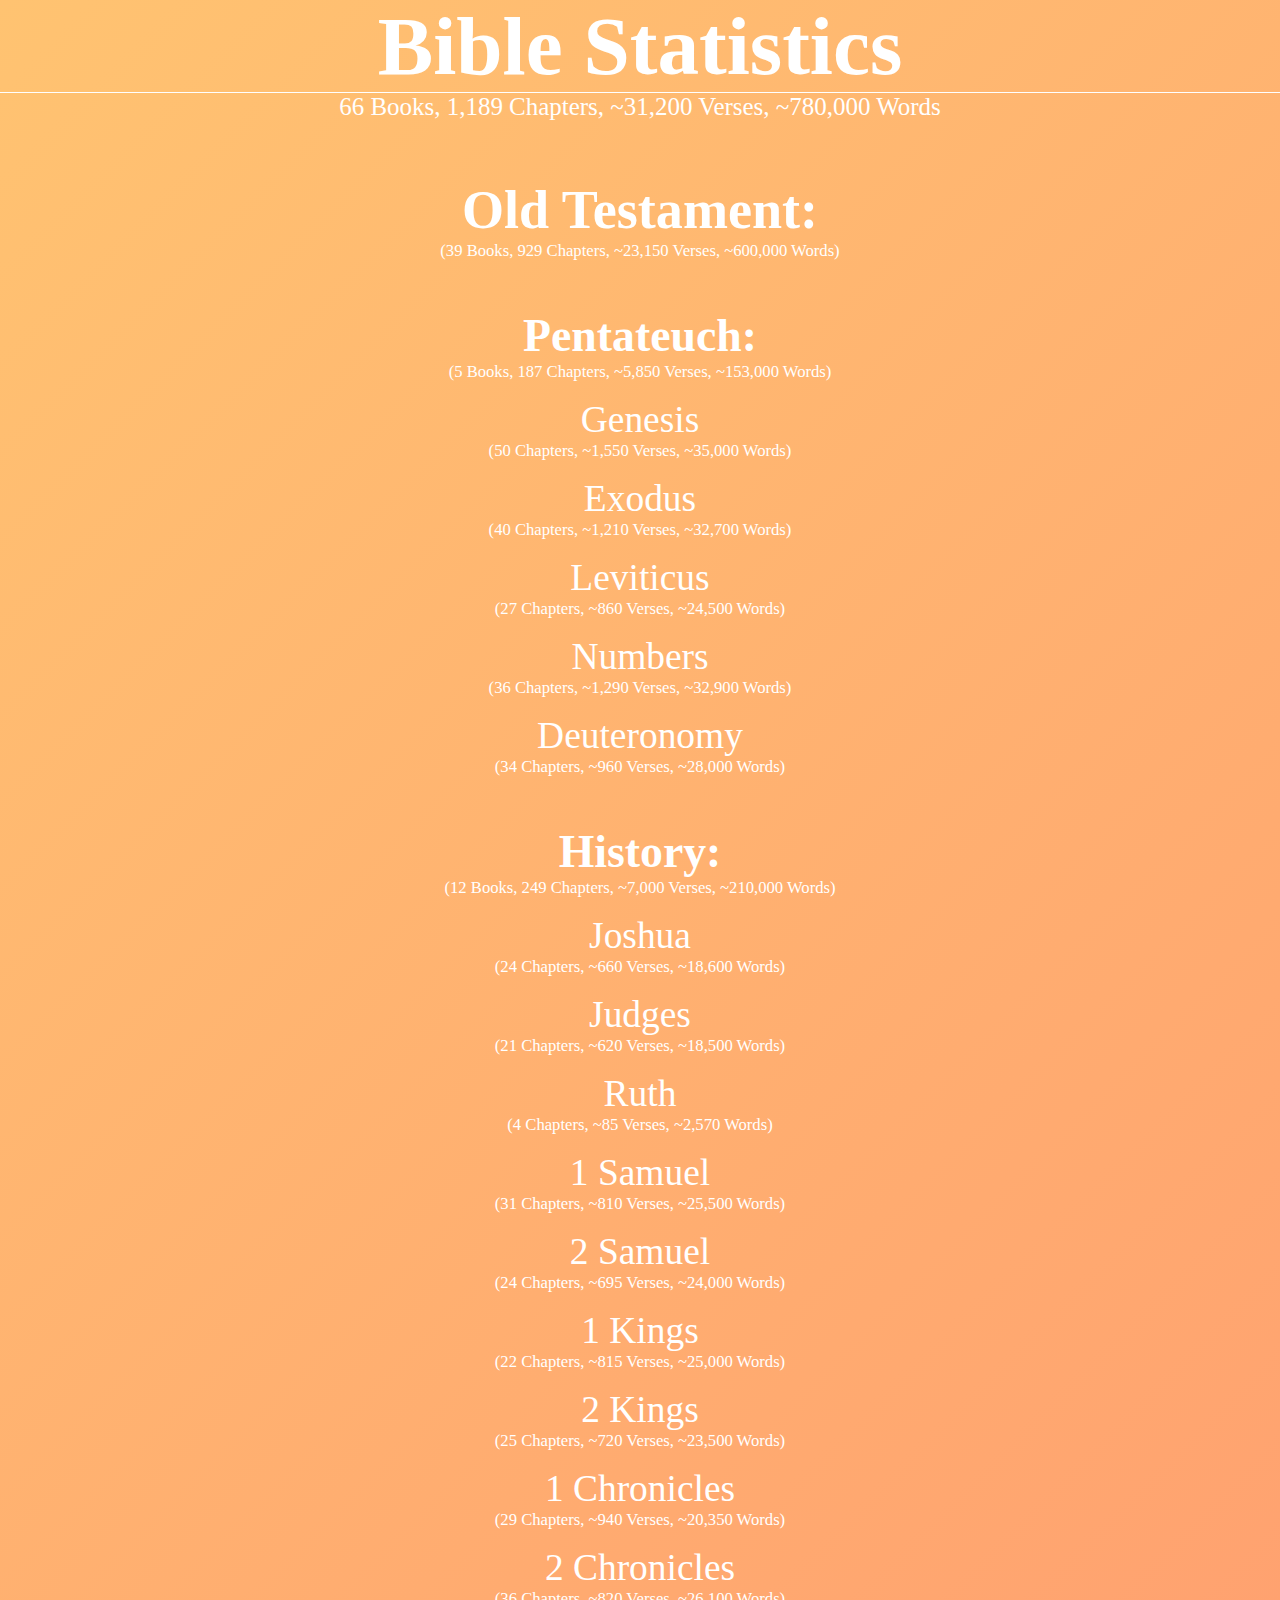
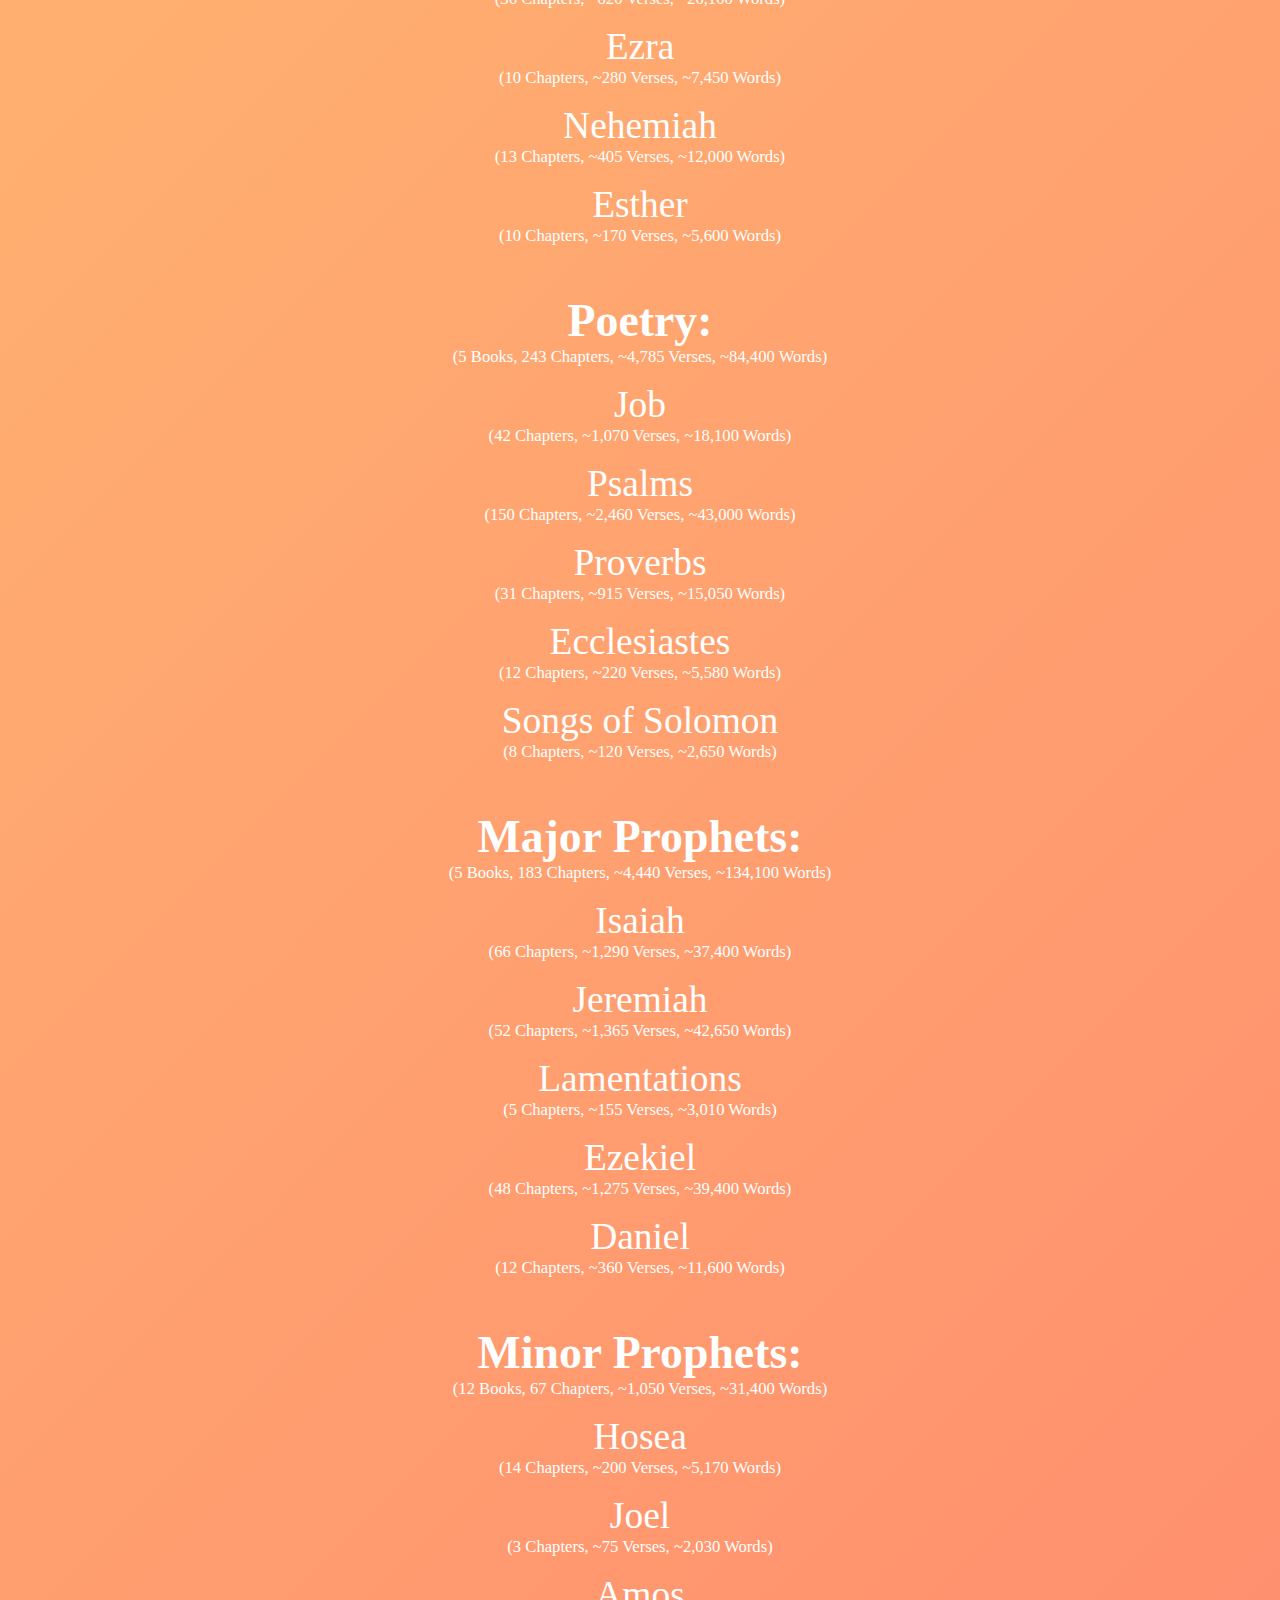
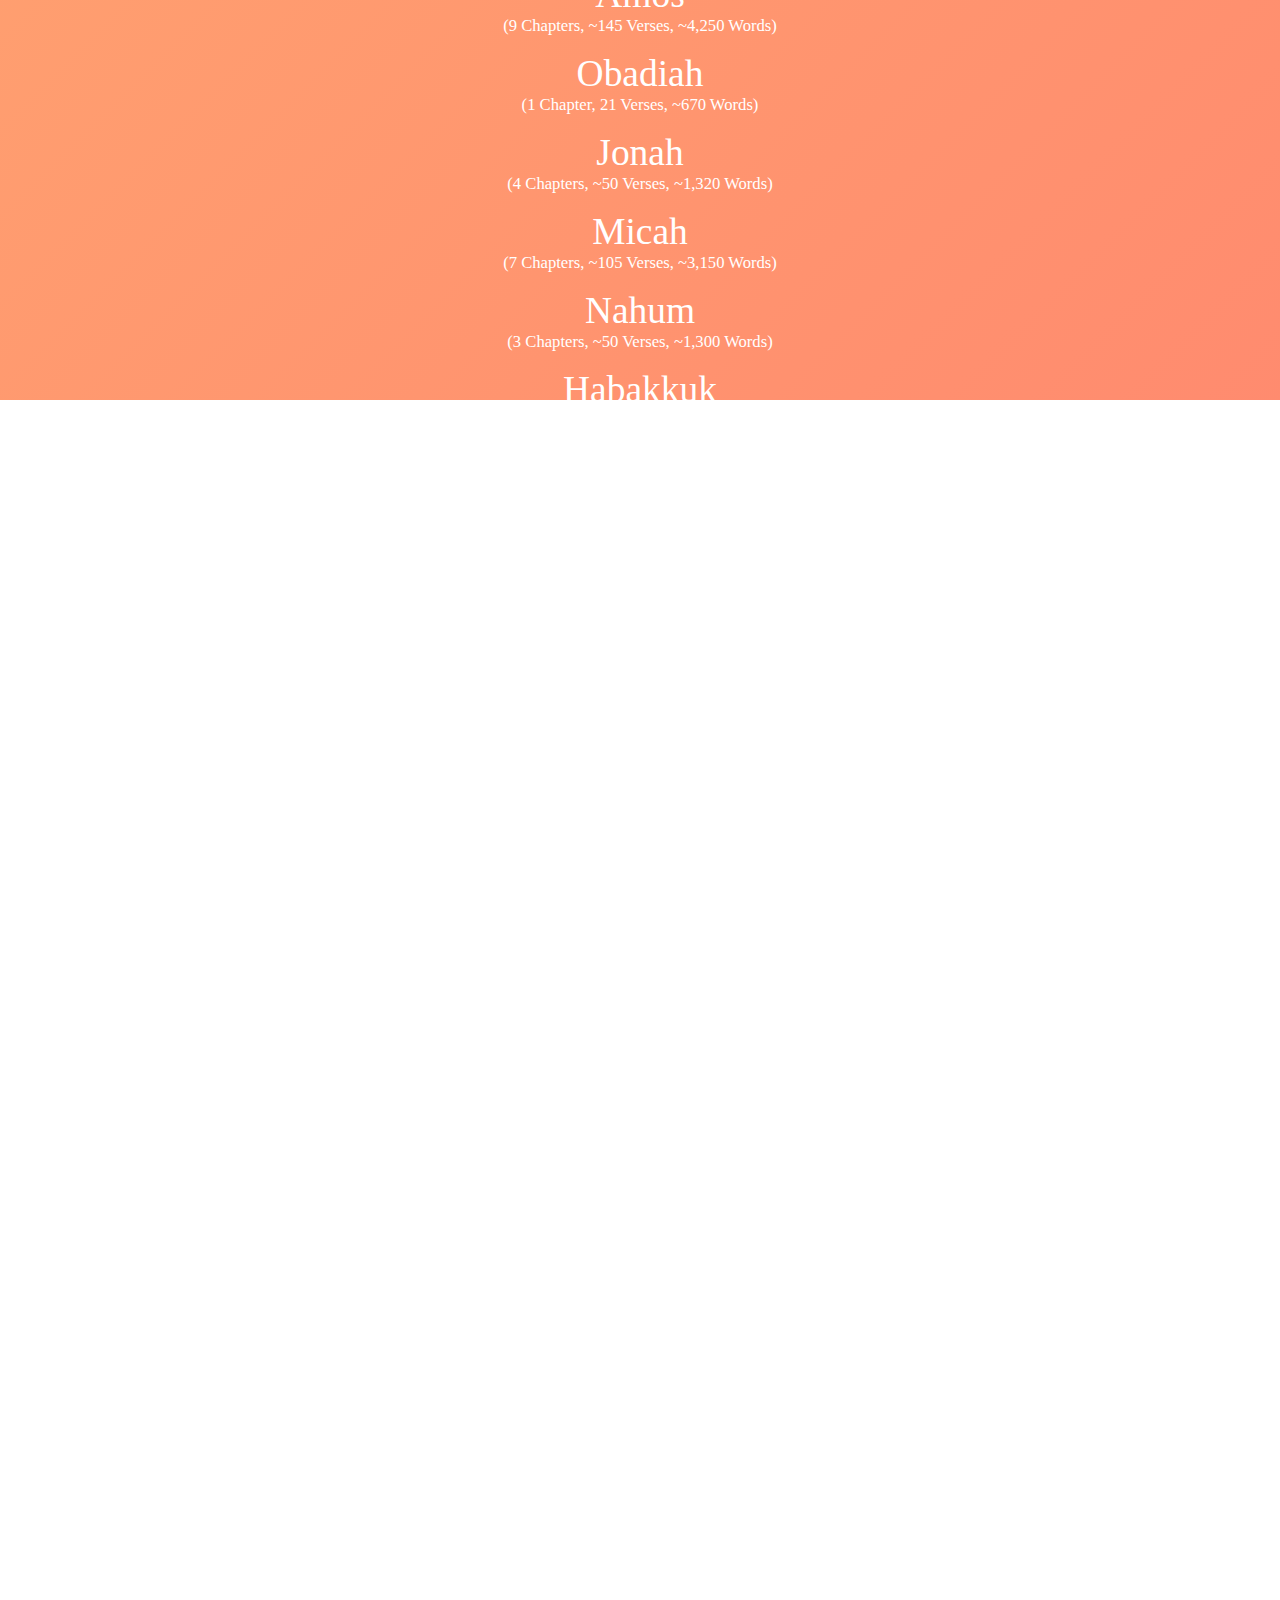
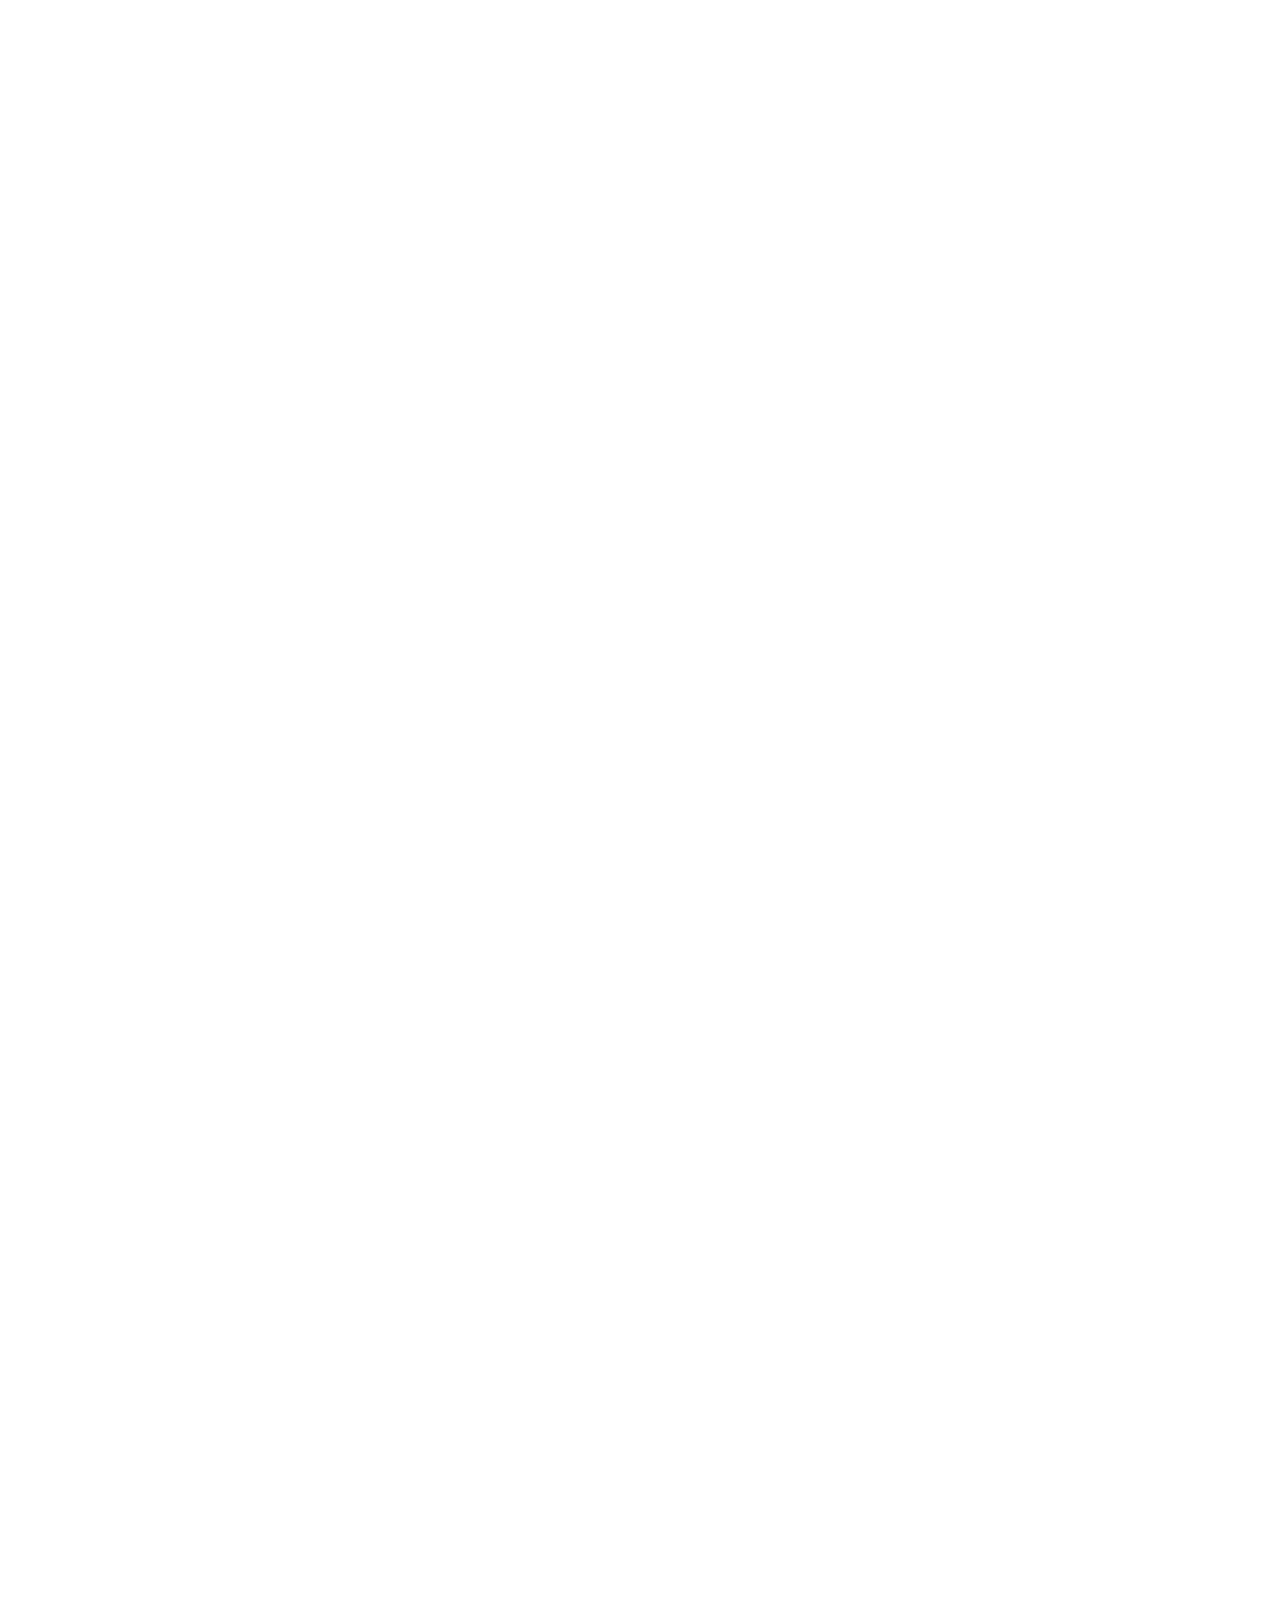
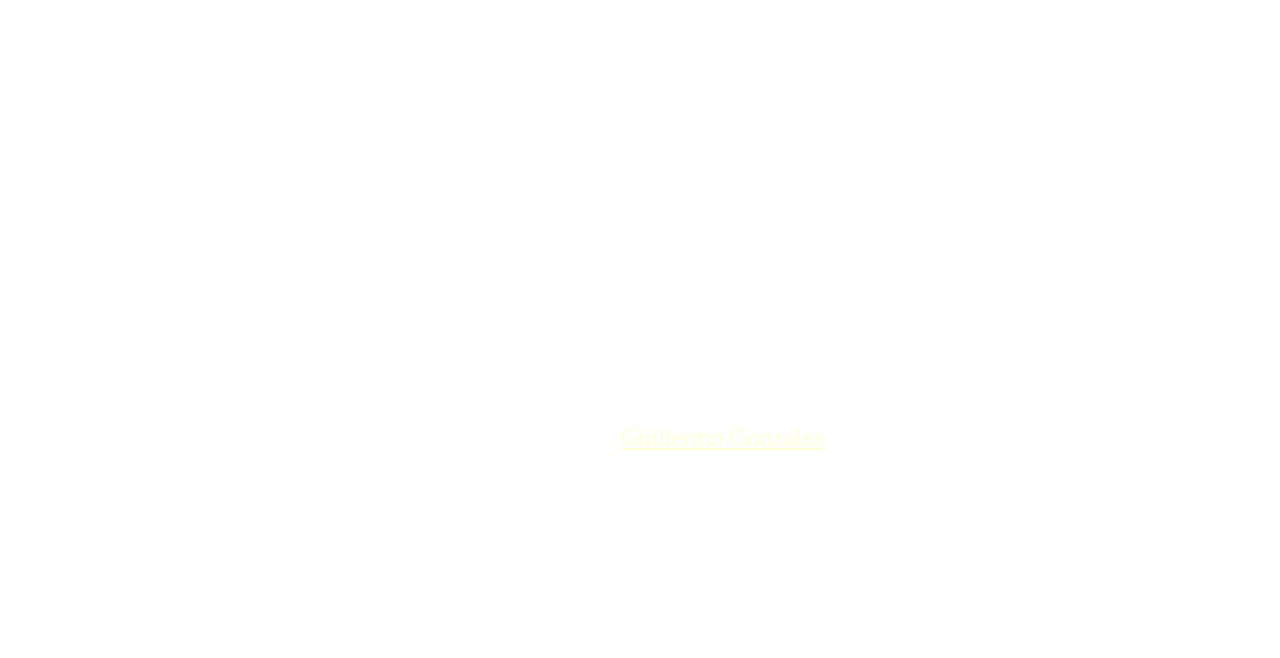
<file: general.html>
<!DOCTYPE html>
<html lang="en">
	<head>
		<meta charset="utf-8">
		<meta name="viewport" content="width=device-width, initial-scale=1">

		<title>Bible Statistics</title>
		<meta name="author" content="Guillermo Gonzalez">
		<meta name="description" content="Numerical Statistics (Counts) About the Bible">

		<link rel="shortcut icon" href="favicon.ico" type="image/x-icon">
		<link rel="apple-touch-icon" href="favicon.ico" type="image/x-icon">
		<link rel="icon" sizes="192x192" href="favicon.ico" type="image/x-icon">
		<link rel="stylesheet" href="styles.css" type="text/css">
	</head>
	<body>
		<main>
			<h1>Bible Statistics</h1>
    	    <hr>
			<p class="mid-p">66 Books, 1,189 Chapters, ~31,200 Verses, <nobr>~780,000 Words</nobr></p>
			<br>

			<h2>Old Testament:</h2>
			<p class="sub-p">(39 Books, 929 Chapters, ~23,150 Verses, <nobr>~600,000 Words)</nobr></p>
			
			<h3>Pentateuch:</h3>
			<p class="sub-p">(5 Books, 187 Chapters, ~5,850 Verses, <nobr>~153,000 Words)</nobr></p>
			
			<p>Genesis</p>
			<p class="sub-p">(50 Chapters, ~1,550 Verses, ~35,000 Words)</p>
			<p>Exodus</p>
			<p class="sub-p">(40 Chapters, ~1,210 Verses, ~32,700 Words)</p>
			<p>Leviticus</p>
			<p class="sub-p">(27 Chapters, ~860 Verses, ~24,500 Words)</p>
			<p>Numbers</p>
			<p class="sub-p">(36 Chapters, ~1,290 Verses, ~32,900 Words)</p>
			<p>Deuteronomy</p>
			<p class="sub-p">(34 Chapters, ~960 Verses, ~28,000 Words)</p>
				
			<!----------------------------------->	

			<h3>History:</h3>		
			<p class="sub-p">(12 Books, 249 Chapters, ~7,000 Verses, <nobr>~210,000 Words)</nobr></p>
			
			<p>Joshua</p>		
			<p class="sub-p">(24 Chapters, ~660 Verses, ~18,600 Words)</p>
			<p>Judges</p>
			<p class="sub-p">(21 Chapters, ~620 Verses, ~18,500 Words)</p> 
			<p>Ruth</p>
			<p class="sub-p">(4 Chapters, ~85 Verses, ~2,570 Words)</p> 
			<p>1 Samuel</p>
			<p class="sub-p">(31 Chapters, ~810 Verses, ~25,500 Words)</p> 
			<p>2 Samuel</p>
			<p class="sub-p">(24 Chapters, ~695 Verses, ~24,000 Words)</p> 
			<p>1 Kings</p>
			<p class="sub-p">(22 Chapters, ~815 Verses, ~25,000 Words)</p> 
			<p>2 Kings</p>
			<p class="sub-p">(25 Chapters, ~720 Verses, ~23,500 Words)</p> 
			<p>1 Chronicles</p>
			<p class="sub-p">(29 Chapters, ~940 Verses, ~20,350 Words)</p> 
			<p>2 Chronicles</p>
			<p class="sub-p">(36 Chapters, ~820 Verses, ~26,100 Words)</p> 
			<p>Ezra</p>
			<p class="sub-p">(10 Chapters, ~280 Verses, ~7,450 Words)</p> 
			<p>Nehemiah</p>
			<p class="sub-p">(13 Chapters, ~405 Verses, ~12,000 Words)</p> 
			<p>Esther</p>
			<p class="sub-p">(10 Chapters, ~170 Verses, ~5,600 Words)</p> 
				
			<h3>Poetry:</h3>		
			<p class="sub-p">(5 Books, 243 Chapters, ~4,785 Verses, <nobr>~84,400 Words)</nobr></p>
			
			<p>Job</p>
			<p class="sub-p">(42 Chapters, ~1,070 Verses, ~18,100 Words)</p> 
			<p>Psalms</p>
			<p class="sub-p">(150 Chapters, ~2,460 Verses, ~43,000 Words)</p> 
			<p>Proverbs</p>
			<p class="sub-p">(31 Chapters, ~915 Verses, ~15,050 Words)</p> 
			<p>Ecclesiastes</p>
			<p class="sub-p">(12 Chapters, ~220 Verses, ~5,580 Words)</p> 
			<p>Songs of Solomon</p>
			<p class="sub-p">(8 Chapters, ~120 Verses, ~2,650 Words)</p> 
				
			<!----------------------------------->	

			<h3>Major Prophets:</h3>		
			<p class="sub-p">(5 Books, 183 Chapters, ~4,440 Verses, <nobr>~134,100 Words)</nobr></p>
			
			<p>Isaiah</p>
			<p class="sub-p">(66 Chapters, ~1,290 Verses, ~37,400 Words)</p> 
			<p>Jeremiah</p>
			<p class="sub-p">(52 Chapters, ~1,365 Verses, ~42,650 Words)</p> 
			<p>Lamentations</p>
			<p class="sub-p">(5 Chapters, ~155 Verses, ~3,010 Words)</p> 
			<p>Ezekiel</p>
			<p class="sub-p">(48 Chapters, ~1,275 Verses, ~39,400 Words)</p> 
			<p>Daniel</p>
			<p class="sub-p">(12 Chapters, ~360 Verses, ~11,600 Words)</p> 
				
			<h3>Minor Prophets:</h3>		
			<p class="sub-p">(12 Books, 67 Chapters, ~1,050 Verses, <nobr>~31,400 Words)</nobr></p>
			
			<p>Hosea</p>
			<p class="sub-p">(14 Chapters, ~200 Verses, ~5,170 Words)</p> 
			<p>Joel</p>
			<p class="sub-p">(3 Chapters, ~75 Verses, ~2,030 Words)</p> 
			<p>Amos</p>
			<p class="sub-p">(9 Chapters, ~145 Verses, ~4,250 Words)</p> 
			<p>Obadiah</p>
			<p class="sub-p">(1 Chapter, 21 Verses, ~670 Words)</p> 
			<p>Jonah</p>
			<p class="sub-p">(4 Chapters, ~50 Verses, ~1,320 Words)</p> 
			<p>Micah</p>
			<p class="sub-p">(7 Chapters, ~105 Verses, ~3,150 Words)</p> 
			<p>Nahum</p>
			<p class="sub-p">(3 Chapters, ~50 Verses, ~1,300 Words)</p> 
			<p>Habakkuk</p>
			<p class="sub-p">(3 Chapters, ~55 Verses, ~1,480 Words)</p> 
			<p>Zephaniah</p>
			<p class="sub-p">(3 Chapters, ~50 Verses, ~1,620 Words)</p> 
			<p>Haggai</p>
			<p class="sub-p">(2 Chapters, ~40 Verses, ~1,130 Words)</p> 
			<p>Zechariah</p>
			<p class="sub-p">(14 Chapters, ~210 Verses, ~6,450 Words)</p> 
			<p>Malachi</p>
			<p class="sub-p">(4 Chapters, ~55 Verses, ~1,780 Words)</p> 
			<br>

<!------------------------------------------------------------------------------------------------------------------------------------>
			

			<h2>New Testament: </h2>
			<p class="sub-p">(27 Books, 260 Chapters, ~8,000 Verses, <nobr>~181,000 Words)</nobr></p>
				
			<h3>Gospels: </h3>		
			<p class="sub-p">(4 Books, 89 Chapters, ~3,770 Verses, <nobr>~80,000 Words)</nobr></p>
			
			<p>Matthew</p>
			<p class="sub-p">(28 Chapters, ~1,070 Verses, ~23,350 Words)</p> 
			<p>Mark</p>
			<p class="sub-p">(16 Chapters, ~680 Verses, ~14,950 Words)</p> 
			<p>Luke</p>
			<p class="sub-p">(24 Chapters, ~1,150 Verses, ~25,000 Words)</p> 
			<p>John</p>
			<p class="sub-p">(21 Chapters, ~880 Verses, ~15,650 Words)</p> 
				
			<h3>History:</h3>		
			
			<p>Acts</p>
			<p class="sub-p">(28 Chapters, ~1,010 Verses, ~24,500 Words)</p> 
				
			<h3>The Pauline Epistles: </h3>		
			<p class="sub-p">(13 Books, 87 Chapters, ~2140 Verses, <nobr>~43,700 Words)</nobr></p>
			
			<p>Romans</p>
			<p class="sub-p">(16 Chapters, ~430 Verses, ~9,500 Words)</p> 
			<p>1 Corinthians</p>
			<p class="sub-p">(16 Chapters, ~440 Verses, ~10,000 Words)</p> 
			<p>2 Corinthians</p>
			<p class="sub-p">(13 Chapters, ~260 Verses, ~6,000 Words)</p> 
			<p>Galatians</p>
			<p class="sub-p">(6 Chapters, ~250 Verses, ~3,100 Words)</p> 
			<p>Ephesians</p>
			<p class="sub-p">(6 Chapters, ~155 Verses, ~3,020 Words)</p> 
			<p>Philippians</p>
			<p class="sub-p">(4 Chapters, ~105 Verses, ~2,180 Words)</p> 
			<p>Colossians</p>
			<p class="sub-p">(4 Chapters, ~95 Verses, ~1,980 Words)</p> 
			<p>1 Thessalonians</p>
			<p class="sub-p">(5 Chapters, ~90 Verses, ~1,840 Words)</p> 
			<p>2 Thessalonians</p>
			<p class="sub-p">(3 Chapters, ~50 Verses, ~1,020 Words)</p> 
			<p>1 Timothy</p>
			<p class="sub-p">(6 Chapters, ~110 Verses, ~2,250 Words)</p> 
			<p>2 Timothy</p>
			<p class="sub-p">(4 Chapters, ~82 Verses, ~1,600 Words)</p> 
			<p>Titus</p>
			<p class="sub-p">(3 Chapters, ~45 Verses, ~900 Words)</p> 
			<p>Philemon</p>
			<p class="sub-p">(1 Chapter, 25 Verses, ~430 Words)</p> 
				
			<!----------------------------------->	

			<h3>General Epistles: </h3>		
			<p class="sub-p">(8 Books, 34 Chapters, ~730 Verses, <nobr>~16,900 Words)</nobr></p>
			
			<p>Hebrews</p>
			<p class="sub-p">(13 Chapters, ~300 Verses, ~7,000 Words)</p> 
			<p>James</p>
			<p class="sub-p">(5 Chapters, ~110 Verses, ~2,300 Words)</p> 
			<p>1 Peter</p>
			<p class="sub-p">(5 Chapters, ~105 Verses, ~2,480 Words)</p> 
			<p>2 Peter</p>
			<p class="sub-p">(3 Chapters, ~60 Verses, ~1,550 Words)</p> 
			<p>1 John</p>
			<p class="sub-p">(5 Chapters, ~105 Verses, ~2,300 Words)</p> 
			<p>2 John</p>
			<p class="sub-p">(1 Chapter, 13 Verses, ~300 Words)</p> 
			<p>3 John</p>
			<p class="sub-p">(1 Chapter, 14 Verses, ~290 Words)</p> 
			<p>Jude</p>
			<p class="sub-p">(1 Chapter, 25 Verses, ~610 Words)</p> 
				
			<h3>Apocrypha: </h3>		
			
			<p>Revelations</p>
			<p class="sub-p">(22 Chapters, ~400 Verses, ~11,950 Words)</p> 
			<br>
			<br>

			<!----------------------------------->	

			<hr>
			<br>
			<p class="mid-p">Put Together by <a href="https://guillegonzalez.github.io/" target="_blank">Guillermo Gonzalez</a></p>
			<p class="mid-p">This data originates, or the derivation thereof, from an AI language model by OpenAI and has been lightly cross-referenced for accuracy. 
				All the information presented here has been collected and utilized in compliance with applicable legal guidelines. 
			<p class="mid-p">Please also note that many of the figures presented are approximations (~) and/or rounded; they may differ due to factors such as versions, editions, formatting, textual variations, and different counting methods.</p>
			
			
			<br>
		</main>
	</body>
</html>
</file>
<file: styles.css>
:root{
	--defaultFontSize: max(1.3vw, 0.9rem);
}

h1{
	font-size: calc(5 * var(--defaultFontSize));
	margin: 1% 5%;
	line-height: 80%;
}

h2
{
	font-size: calc(3.25 * var(--defaultFontSize));
	margin: 0 5%;
	margin-top: 1.5rem;
}

h3
{
	font-size: calc(2.75 * var(--defaultFontSize));
	margin: 0 5%;
	margin-top: 3rem;

}

p{
	font-size: calc(2.25 * var(--defaultFontSize));
	margin: 0 5%;
}

.mid-p{
	font-size: calc(1.5 * var(--defaultFontSize));
	margin: 0 5%;
	margin-bottom: 1rem;
}

.sub-p{
	font-size: calc(1 * var(--defaultFontSize));
	margin: 0 5%;
	margin-bottom: 1rem;
}

@media screen and (max-width: 528px) {
	h1{
		font-size: 3rem;
	}

	h2{
		font-size: 2.25rem;
	}

	h3{
		font-size: 1.8rem;
	}

	p{
		font-size: 1.6rem;
	}
	
	.sub-p{
		font-size: 0.8rem;
	}

	.mid-p{
		font-size: 1.1rem;
	}
}


/*My Standard Stuff Starts Here*/
a{
	color: #ffffd9;
}

a:hover {
  color: #ffff9f;
  text-decoration: none;
}

*{
	margin: 0;
	padding: 0;
	border: 0;
	box-sizing: border-box;
}

body{
	margin: 0;
	height: 100%;
	color: white;
	text-align: center;
	background: linear-gradient(-45deg, #FF5F6D, #FFC371);
    background-repeat: no-repeat;
    background-attachment: fixed;
	background-size: 400% 400%;
	animation: gradient 15s ease infinite;
}

main{
	animation: animationIn 3s;
}

hr{
	border: 0;
	clear: both;
	display: block;
	width: 100%;                
	background-color:#FFFFFF;
	height: 1px;
}

@keyframes animationIn{
	from{
		opacity: 0;
		transform: translateY(-3rem);
	}
	to{
		opacity: 1;
		transform: translateY(0);
	}
}

@keyframes gradient {
	0% {
		background-position: 0% 50%;
	}
	50% {
		background-position: 100% 50%;
	}
	100% {
		background-position: 0% 50%;
	}
}
</file>
